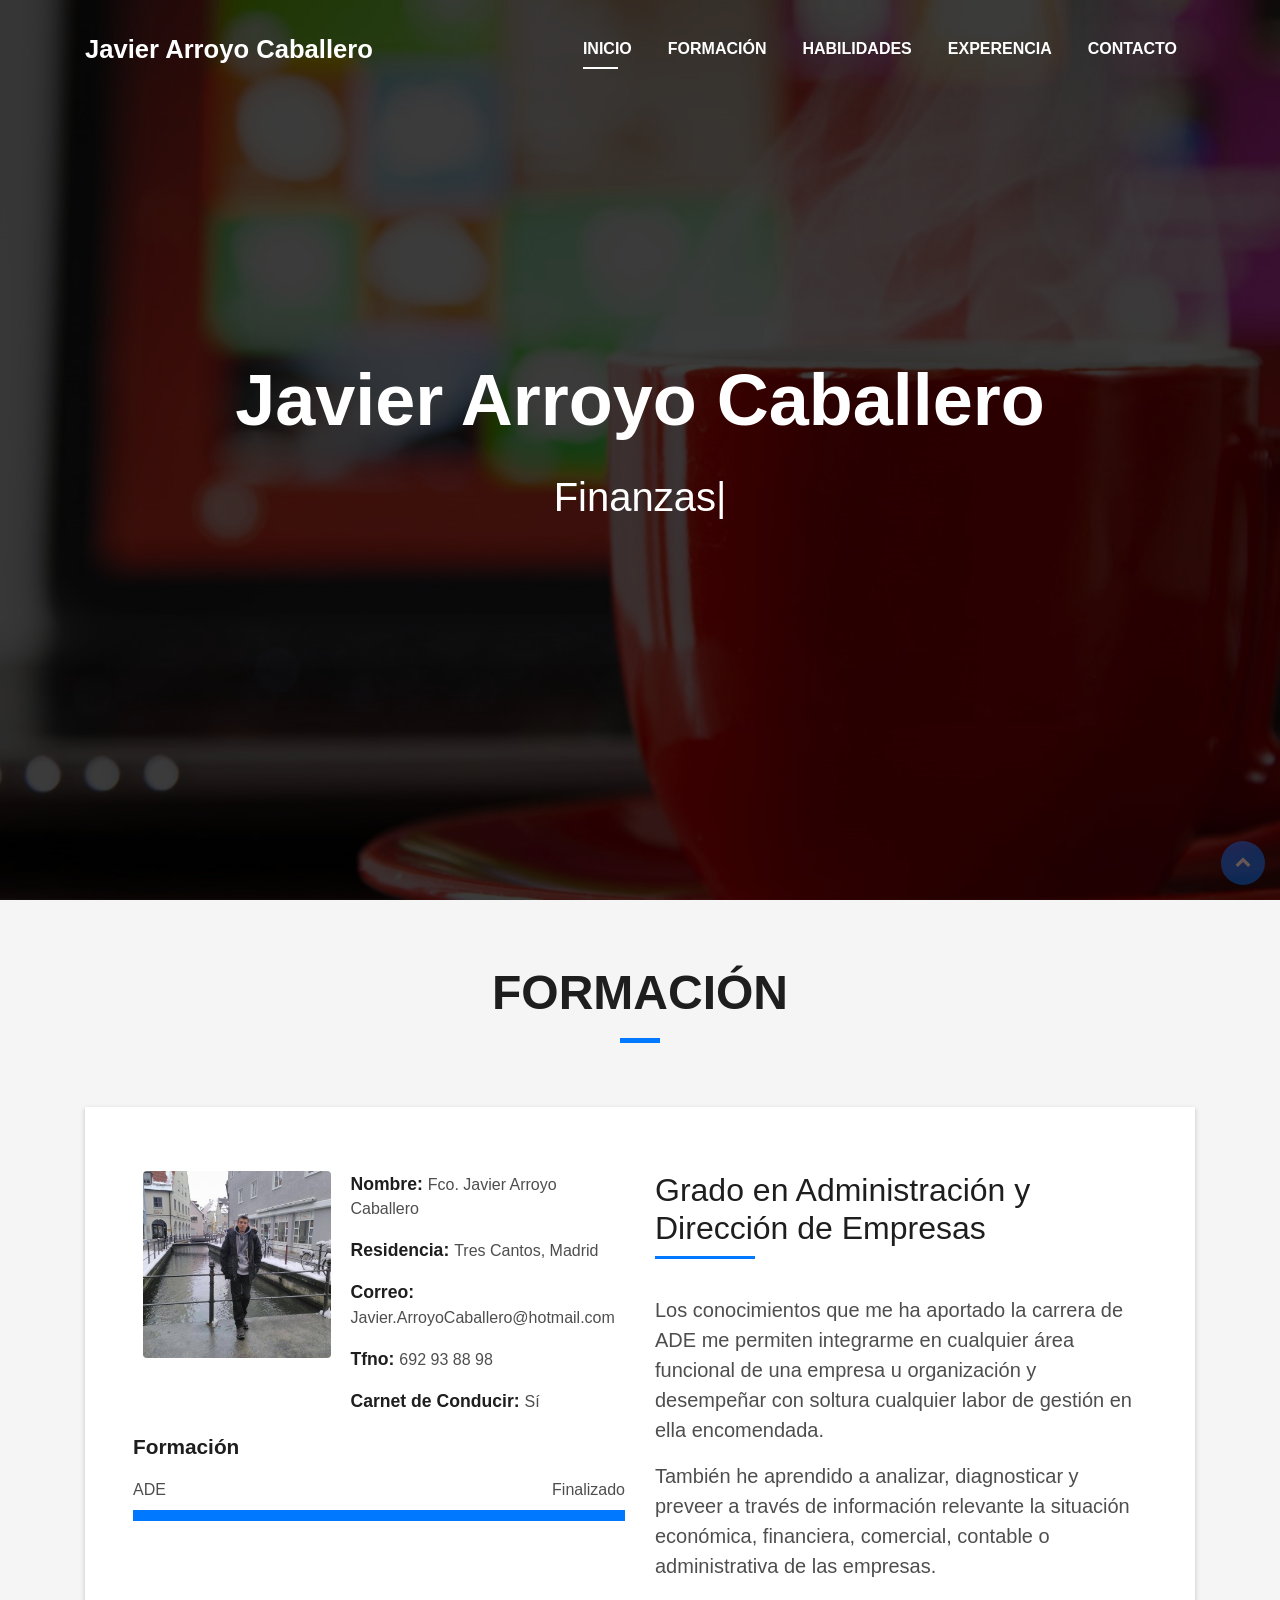
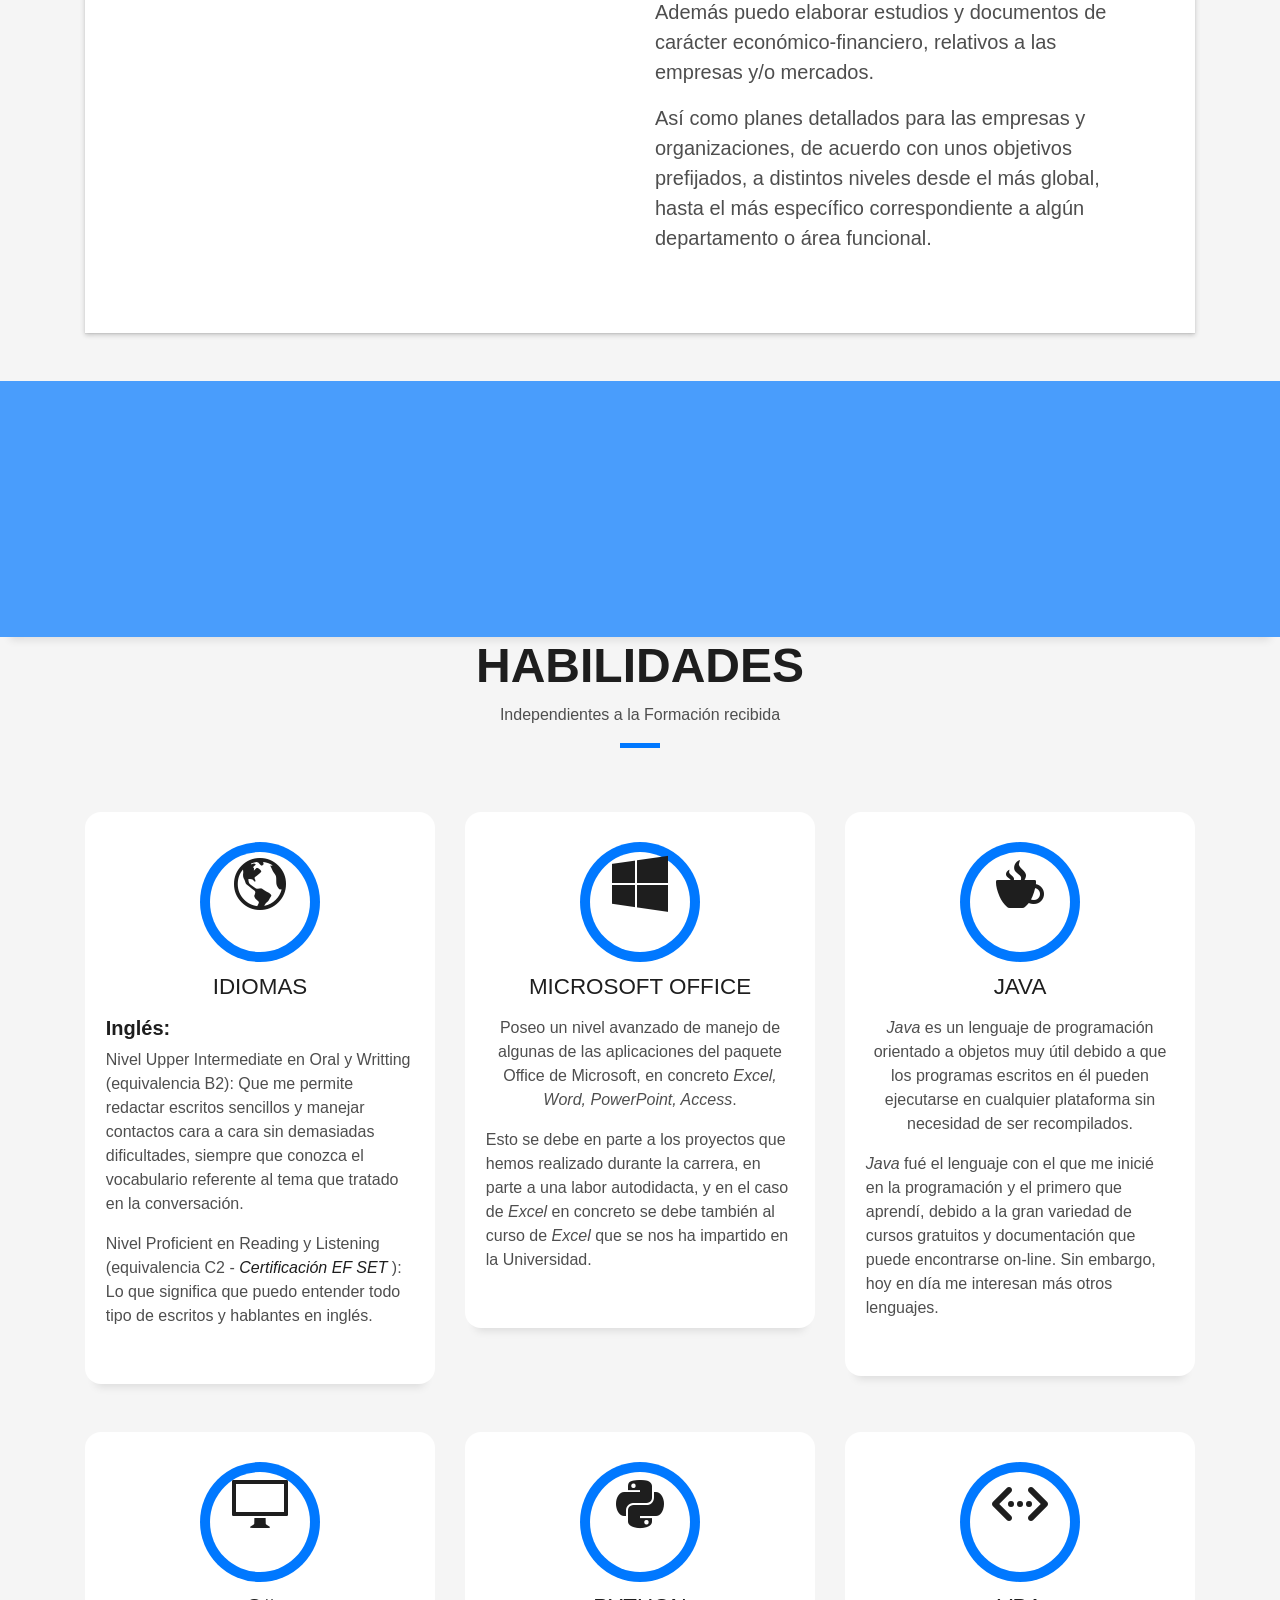
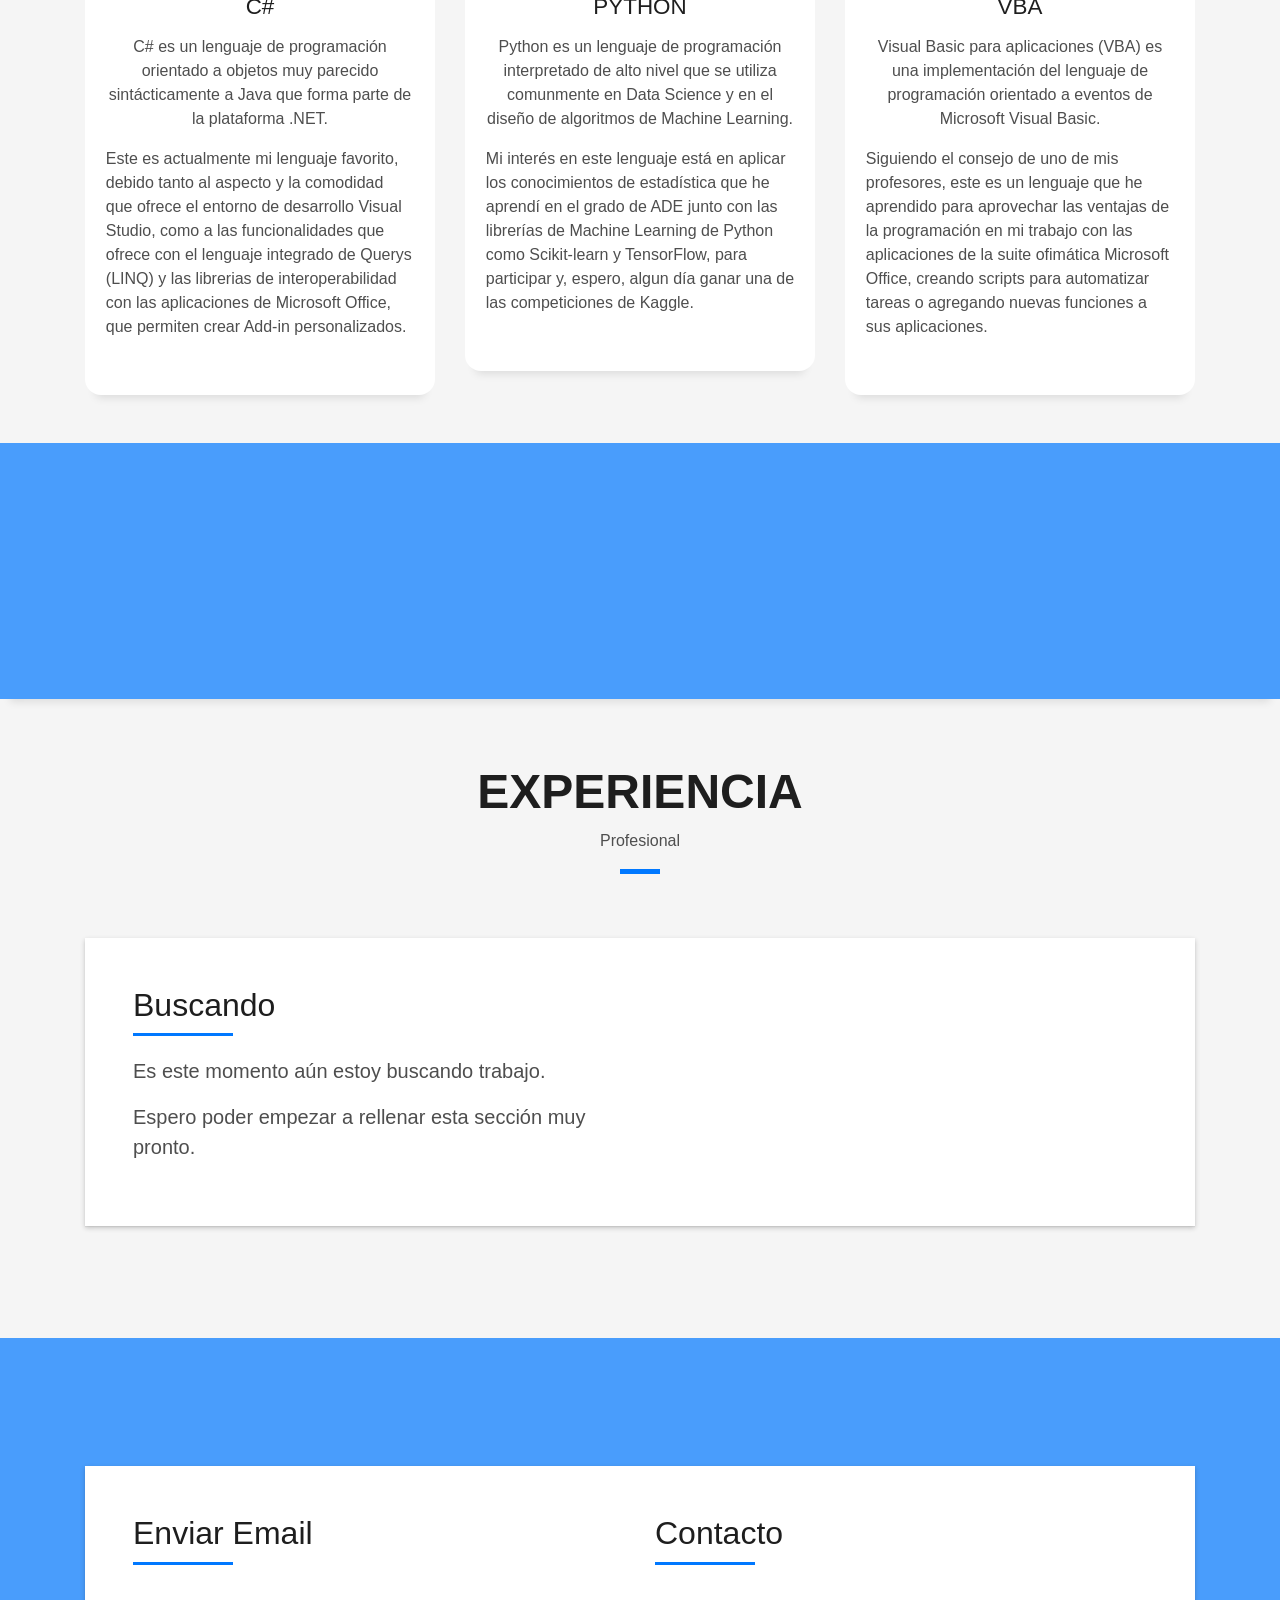
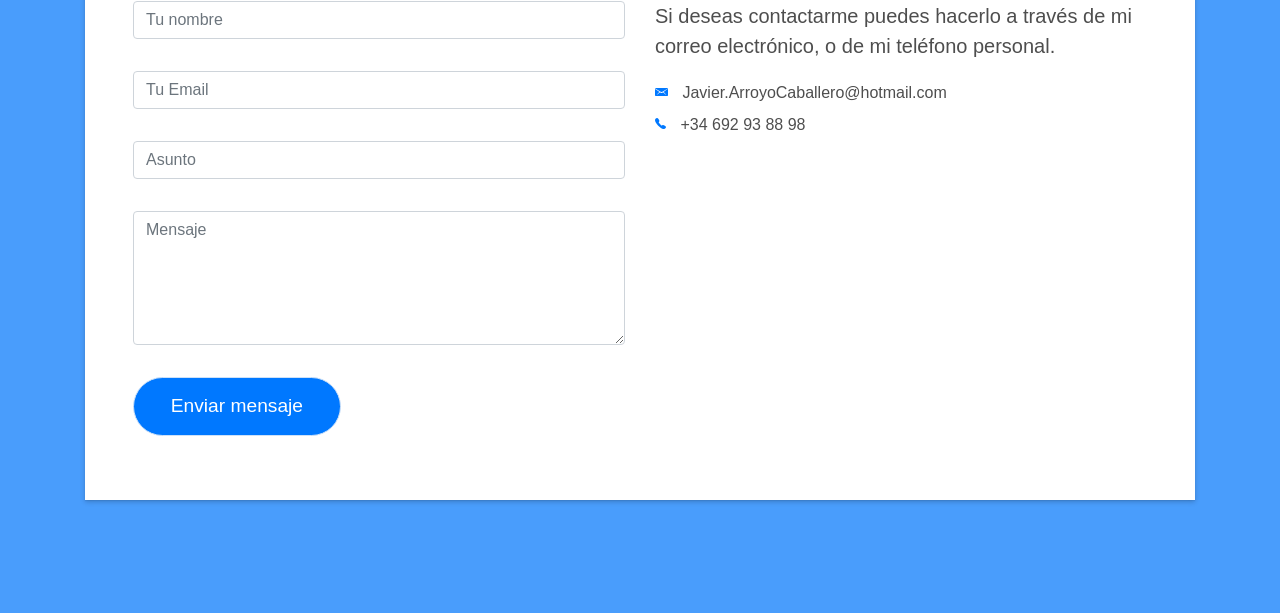
<file: Index.html>
﻿<!DOCTYPE html5>
<html lang="es">
<!--
	Huuuuulaaaaaaaaaaaaa    (づ｡◕‿‿◕｡)づ

    Bienvenido al codigo 
-->
<head>
  <meta charset="utf-8">
  <title>CV - Javier Arroyo Caballero</title>
  <meta content="width=device-width, initial-scale=1.0" name="viewport">
  <meta content="" name="keywords">
  <meta content="" name="description">

  <!-- Favicons -->
  <link href="img/favicon.png" rel="icon">
  <link href="img/apple-touch-icon.png" rel="apple-touch-icon">

  <!-- Bootstrap CSS File -->
  <link href="lib/bootstrap/css/bootstrap.min.css" rel="stylesheet">

  <!-- Libraries CSS Files -->
  <link href="lib/font-awesome/css/font-awesome.min.css" rel="stylesheet">
  <link href="lib/animate/animate.min.css" rel="stylesheet">
  <link href="lib/ionicons/css/ionicons.min.css" rel="stylesheet">
  <link href="lib/owlcarousel/assets/owl.carousel.min.css" rel="stylesheet">
  <link href="lib/lightbox/css/lightbox.min.css" rel="stylesheet">

  <!-- Main Stylesheet File -->
  <link href="css/style.css" rel="stylesheet">
</head>


<body id="page-top">

  <!--/ Nav Star /-->
  <nav class="navbar navbar-b navbar-trans navbar-expand-md fixed-top" id="mainNav">
    <div class="container">
      <a class="navbar-brand js-scroll" href="#page-top">Javier Arroyo Caballero</a>
      <button class="navbar-toggler collapsed" type="button" data-toggle="collapse" data-target="#navbarDefault"
        aria-controls="navbarDefault" aria-expanded="false" aria-label="Toggle navigation">
        <span></span>+        <span></span>
        <span></span>
      </button>
      <div class="navbar-collapse collapse justify-content-end" id="navbarDefault">
        <ul class="navbar-nav">
          <li class="nav-item">
            <a class="nav-link js-scroll active" href="#home">Inicio</a>
          </li>
          <li class="nav-item">
            <a class="nav-link js-scroll" href="#about">Formaci&oacute;n</a>
          </li>
          <li class="nav-item">
            <a class="nav-link js-scroll" href="#Knowledge">Habilidades</a>
          </li>
          <li class="nav-item">
            <a class="nav-link js-scroll" href="#work">Experencia</a>
          </li>
		  <!-- 
          <li class="nav-item">
            <a class="nav-link js-scroll" href="#blog">Blog</a>
          </li> 
		  -->
          <li class="nav-item">
            <a class="nav-link js-scroll" href="#contact">Contacto</a>
          </li>
        </ul>
      </div>
    </div>
  </nav>
  <!--/ Nav End /-->

  <!--/ Intro Skew Star /-->
  <div id="home" class="intro route bg-image" style="background-image: url(img/slide-1.jpg)">
    <div class="overlay-itro"></div>
    <div class="intro-content display-table">
      <div class="table-cell">
        <div class="container">
          <!--<p class="display-6 color-d">Hello, world!</p>-->
          <h1 class="intro-title mb-4">Javier Arroyo Caballero</h1>
          <p class="intro-subtitle"><span class="text-slider-items">Finanzas,Contabilidad,Marketing,Microsoft Office,Java,C#,Python,VBA</span><strong class="text-slider"></strong></p>
          <!-- <p class="pt-3"><a class="btn btn-primary btn js-scroll px-4" href="#about" role="button">Learn More</a></p> -->
        </div>
      </div>
    </div>
  </div>
  <!--/ Intro Skew End /-->

  <section id="about" class="about-mf sect-pt4 route">
    <div class="container">
	  <div class="row">
        <div class="col-sm-12">
          <div class="title-box text-center">
            <h3 class="title-a">
              Formaci&oacute;n
            </h3>
            <p class="subtitle-a">
              
            </p>
            <div class="line-mf"></div>
          </div>
        </div>
      </div>
	  
      <div class="row">
        <div class="col-sm-12">
          <div class="box-shadow-full">
            <div class="row">
              <div class="col-md-6">
			  
                <div class="row">
                  <div class="col-sm-6 col-md-5">
                    <div class="about-img">
                      <img src="img/file_photo.jpeg" class="img-fluid rounded b-shadow-a" alt="">
                    </div>
                  </div>
				  
                  <div class="col-sm-6 col-md-7">
                      
                      <div class="about-info">
                          <p><span class="title-s">Nombre: </span> <span>Fco. Javier Arroyo Caballero</span></p>
                          <p><span class="title-s">Residencia: </span> <span>Tres Cantos, Madrid</span></p>
                          <p><span class="title-s">Correo: </span> <span>Javier.ArroyoCaballero@hotmail.com</span></p>
                          <p><span class="title-s">Tfno: </span> <span>692 93 88 98</span></p>
                          <p><span class="title-s">Carnet de Conducir: </span> <span>S&iacute;</span></p>
                      </div>
                      
                  </div>
                </div>
				
                <div class="skill-mf">
                  <p class="title-s2">Formaci&oacute;n</p>
                  <span>ADE</span> <span class="pull-right">Finalizado</span>
                  <div class="progress">
                    <div class="progress-bar" role="progressbar" style="width: 100%;" aria-valuenow="100" aria-valuemin="0"
                      aria-valuemax="100"></div>
                  </div>
				  <!--
                  <span>CFA</span> <span class="pull-right">1/3 pruebas</span>
                  <div class="progress">
                    <div class="progress-bar" role="progressbar" style="width: 33%" aria-valuenow="1" aria-valuemin="0"
                      aria-valuemax="3"></div>
                  </div>
				  <!--
                  <span>???</span> <span class="pull-right">50%</span>
                  <div class="progress">
                    <div class="progress-bar" role="progressbar" style="width: 50%" aria-valuenow="50" aria-valuemin="0"
                      aria-valuemax="100"></div>
                  </div>
				  
                  <span>???</span> <span class="pull-right">90%</span>
                  <div class="progress">
                    <div class="progress-bar" role="progressbar" style="width: 90%" aria-valuenow="90" aria-valuemin="0"
                      aria-valuemax="100"></div>
                  </div>
				  -->
                </div> 
              </div>
              <div class="col-md-6">
                <div class="about-me pt-4 pt-md-0">
                  <div class="title-box-2">
                    <h5 class="title-left">
                      Grado en Administración y Dirección de Empresas
                    </h5>
                  </div>
				  <p class="lead">
				    Los conocimientos que me ha aportado la carrera de ADE me permiten 
					integrarme en cualquier &aacute;rea funcional de una empresa u organizaci&oacute;n y desempe&ntilde;ar con soltura cualquier 
					labor de gesti&oacute;n en ella encomendada.
				  </p>
				  <p class="lead">
                    Tambi&eacute;n he aprendido a analizar, diagnosticar y preveer a trav&eacute;s de informaci&oacute;n relevante la 
					situaci&oacute;n econ&oacute;mica, financiera, comercial, contable o administrativa de las empresas.
				  </p>
				  <p class="lead">
				    Adem&aacute;s puedo elaborar estudios y documentos de car&aacute;cter econ&oacute;mico-financiero, relativos a las empresas y/o mercados.
				  </p>
				  <p class="lead">
				    As&iacute; como planes detallados para las empresas y organizaciones, de acuerdo con unos objetivos prefijados, 
					a distintos niveles desde el m&aacute;s global, hasta el m&aacute;s espec&iacute;fico correspondiente a alg&uacute;n departamento o &aacute;rea funcional.
				  </p>
                </div>
              </div>
            </div>
          </div>
        </div>
      </div>
    </div>
  </section>

  <div class="section-counter paralax-mf bg-image" style="background-image: url(img/lamps_books_library.jpg)">
    <div class="overlay-mf"></div>
    <div class="container">
      <div class="row">
	
      </div>
    </div>
  </div>
  
  <!--/ Section Knowledges Star /-->
  <section id="Knowledge" class="Knowledges-mf route">
    <div class="container">
      <div class="row">
        <div class="col-sm-12">
          <div class="title-box text-center">
            <h3 class="title-a">
              Habilidades
            </h3>
            <p class="subtitle-a">
              Independientes a la Formaci&oacute;n recibida
            </p>
            <div class="line-mf"></div>
          </div>
        </div>
      </div>
	  
      <div class="row">
	  
        <div class="col-md-4">
          <div class="Knowledge-box">
            <div class="Knowledge-ico">
              <span class="ico-circle"><i class="ion-android-globe"></i></span>
            </div>
            <div class="Knowledge-content">
                <h2 class="s-title">Idiomas</h2>
                <h5><b>Ingl&eacute;s:</b></h5>
                <p>
                    Nivel Upper Intermediate en Oral y Writting (equivalencia B2):
                    Que me permite redactar escritos sencillos y manejar contactos cara a cara sin demasiadas dificultades,
                    siempre que conozca el vocabulario referente al tema que tratado en la conversaci&oacute;n.
                </p>
                <p>
                    Nivel Proficient en Reading y Listening (equivalencia C2 -
                    <a href="https://www.efset.org/cert/jmQV1E">
                        <i>Certificación EF SET</i>
                    </a>
                    ): Lo que significa que puedo entender todo tipo de escritos y hablantes en ingl&eacute;s.
                </p>
            </div>
          </div>
        </div>
		
        <div class="col-md-4">
          <div class="Knowledge-box">
            <div class="Knowledge-ico">
              <span class="ico-circle"><i class="ion-social-windows"></i></span>
            </div>
            <div class="Knowledge-content">
                <h2 class="s-title">Microsoft Office</h2>
                <p class="s-description text-center">
                    Poseo un nivel avanzado de manejo de algunas de las aplicaciones del paquete Office de Microsoft, en concreto
                    <i>Excel, Word, PowerPoint, Access</i>.
                </p>
                <p>
                    Esto se debe en parte a los proyectos que hemos realizado durante la carrera,
                    en parte a una labor autodidacta, y en el caso de <i>Excel</i> en concreto se debe tambi&eacute;n
                    al curso de <i>Excel</i> que se nos ha impartido en la Universidad.
                </p>
            </div>
          </div>
        </div>
        <div class="col-md-4">
          <div class="Knowledge-box">
            <div class="Knowledge-ico">
              <span class="ico-circle"><i class="ion-coffee"></i></span>
            </div>
            <div class="Knowledge-content">
              <h2 class="s-title">Java</h2>
              <p class="s-description text-center">
                  <i>Java</i> es un lenguaje de programaci&oacute;n orientado a objetos muy &uacute;til debido a que los programas escritos en &eacute;l pueden ejecutarse
                  en cualquier plataforma sin necesidad de ser recompilados. 
              </p>
              <p>
                  <i>Java</i> fu&eacute; el lenguaje con el que me inici&eacute; en la programaci&oacute;n y el primero que aprend&iacute;,
                  debido a la gran variedad de cursos gratuitos y documentaci&oacute;n que puede encontrarse on-line. Sin embargo, hoy en d&iacute;a
                  me interesan m&aacute;s otros lenguajes.
              </p>
            </div>
          </div>
        </div>
        <div class="col-md-4">
          <div class="Knowledge-box">
            <div class="Knowledge-ico">
              <span class="ico-circle"><i class="ion-monitor"></i></span>
            </div>
            <div class="Knowledge-content">
              <h2 class="s-title">C#</h2>
              <p class="s-description text-center">
                  C# es un lenguaje de programaci&oacute;n orientado a objetos muy parecido sint&aacute;cticamente a Java que forma parte de la
                  plataforma .NET.
              </p>
              <p>
                  Este es actualmente mi lenguaje favorito, debido tanto al aspecto y la comodidad que ofrece el entorno de desarrollo Visual Studio, como a las
                  funcionalidades que ofrece con el lenguaje integrado de Querys (LINQ) y las librerias de interoperabilidad
                  con las aplicaciones de Microsoft Office, que permiten crear Add-in personalizados.
              </p>         
            </div>
          </div>
        </div>
        <div class="col-md-4">
          <div class="Knowledge-box">
            <div class="Knowledge-ico">
              <span class="ico-circle"><i class="ion-social-python"></i></span>
            </div>
            <div class="Knowledge-content">
              <h2 class="s-title">Python</h2>
              <p class="s-description text-center">
                  Python es un lenguaje de programaci&oacute;n interpretado de alto nivel que
                  se utiliza comunmente en Data Science y en el dise&ntilde;o de algoritmos de Machine Learning.
              </p>
              <p>
                  Mi inter&eacute;s en este lenguaje est&aacute; en aplicar los conocimientos de estad&iacute;stica que he aprend&iacute;
                  en el grado de ADE junto con las librer&iacute;as de Machine Learning de Python como Scikit-learn y TensorFlow, para participar
                  y, espero, algun d&iacute;a ganar una de las competiciones de Kaggle. 
              </p>
            </div>
          </div>
        </div>
        <div class="col-md-4">
          <div class="Knowledge-box">
            <div class="Knowledge-ico">
              <span class="ico-circle"><i class="ion-code-working"></i></span>
            </div>
            <div class="Knowledge-content">
                <h2 class="s-title">VBA</h2>
                <p class="s-description text-center">
                    Visual Basic para aplicaciones (VBA) es una implementaci&oacute;n del lenguaje de programaci&oacute;n orientado a eventos de Microsoft Visual Basic.
                </p>
                <p>
                    Siguiendo el consejo de uno de mis profesores, este es un lenguaje que he aprendido para
                    aprovechar las ventajas de la programación en mi
                    trabajo con las aplicaciones de la suite ofim&aacute;tica Microsoft Office, creando scripts
                    para automatizar tareas o agregando nuevas funciones a sus aplicaciones.
                </p>
                <!--
                <p class="s-description text-center">

                </p>
                -->
            </div>
          </div>
        </div>
      </div>
    </div>
  </section>
  <!--/ Section Knowledges End /-->
  
  
  <div class="section-counter paralax-mf bg-image" style="background-image: url(img/counters-bg.jpg)">
    <div class="overlay-mf"></div>
    <div class="container">
      <div class="row">
	
      </div>
    </div>
  </div>
  
  
  <!--/ Section Experiencia Star /-->
  <section id="work" class="portfolio-mf sect-pt4 route">
    <div class="container">
      <div class="row">
        <div class="col-sm-12">
          <div class="title-box text-center">
            <h3 class="title-a">
              Experiencia
            </h3>
            <p class="subtitle-a">
              Profesional
            </p>
            <div class="line-mf"></div>
          </div>
        </div>
      </div>
	  
	  <div class="row">
        <div class="col-sm-12">
          <div class="box-shadow-full">
            <div class="row">
              <div class="col-md-6">
                <div class="about-me pt-4 pt-md-0">
                  <div class="title-box-3">
                    <h5 class="title-left">
                      Buscando
                    </h5>
                  </div>
				  <h5 >
                      
                  </h5>
                  <p class="lead">
                      Es este momento a&uacute;n estoy buscando trabajo.
                  </p>
                  <p class="lead">
                      Espero poder empezar a rellenar esta secci&oacute;n muy pronto.
                  </p>
                  <p class="lead">
                     
                  </p>
                </div>
              </div>
            </div>
          </div>
        </div>
      </div>
    </div>
  </section>
  <!--/ Section Portfolio End /-->

  
  

  <!--/ Section Contact-Footer Star /-->
  <section class="paralax-mf footer-paralax bg-image sect-mt4 route" style="background-image: url(img/overlay-bg.jpg)">
    <div class="overlay-mf"></div>
    <div class="container">
      <div class="row">
        <div class="col-sm-12">
          <div class="contact-mf">
            <div id="contact" class="box-shadow-full">
              <div class="row">
                <div class="col-md-6">
                  <div class="title-box-2">
                    <h5 class="title-left">
                      Enviar Email
                    </h5>
                  </div>
                  <div>
                      <form action="" method="post" role="form" class="contactForm">
                      <div id="sendmessage">Tu mensaje ha sido enviado. &iexcl;Gracias!</div>
                      <div id="errormessage">Lo siento. No se ha podido enviar el mensaje</div>
                      <div class="row">
                        <div class="col-md-12 mb-3">
                          <div class="form-group">
                            <input type="text" name="name" class="form-control" id="name" placeholder="Tu nombre" data-rule="minlen:4" data-msg="Por favor, introduce al menos 4 caracteres en Tu nombre" />
                            <div class="validation"></div>
                          </div>
                        </div>
                        <div class="col-md-12 mb-3">
                          <div class="form-group">
                            <input type="email" class="form-control" name="email" id="email" placeholder="Tu Email" data-rule="email" data-msg="Por favor, introduce un email valido" />
                            <div class="validation"></div>
                          </div>
                        </div>
                        <div class="col-md-12 mb-3">
                            <div class="form-group">
                              <input type="text" class="form-control" name="subject" id="subject" placeholder="Asunto" data-rule="minlen:4" data-msg="Por favor, escribe al menos 8 caracteres en Asunto" />
                              <div class="validation"></div>
                            </div>
                        </div>
                        <div class="col-md-12 mb-3">
                          <div class="form-group">
                            <textarea class="form-control" name="message" rows="5" data-rule="required" data-msg="Por favor, escribe tu mensaje" placeholder="Mensaje"></textarea>
                            <div class="validation"></div>
                          </div>
                        </div>
                        <div class="col-md-12">
                          <button type="submit" class="button button-a button-big button-rouded">Enviar mensaje</button>
                        </div>
                      </div>
                    </form>
                  </div>
                </div>
                <div class="col-md-6">
                  <div class="title-box-2 pt-4 pt-md-0">
                    <h5 class="title-left">
                      Contacto
                    </h5>
                  </div>
                  <div class="more-info">
                    <p class="lead">
                      Si deseas contactarme puedes hacerlo a trav&eacute;s de mi correo electr&oacute;nico, o de mi tel&eacute;fono personal.
					  
                    </p>
                    <ul class="list-ico">
                      <li><span class="ion-email"></span> Javier.ArroyoCaballero@hotmail.com</li>
                      <li><span class="ion-ios-telephone"></span> +34 692 93 88 98</li>
					  <!--
                      <li><span class="ion-ios-location"></span> TRES CANTOS, MADRID</li>
					  -->
                    </ul>
                  </div>
				  <!--
                  <div class="socials">
                    <ul>
                      <li><a href=""><span class="ico-circle"><i class="ion-social-facebook"></i></span></a></li>
                      <li><a href=""><span class="ico-circle"><i class="ion-social-instagram"></i></span></a></li>
                      <li><a href=""><span class="ico-circle"><i class="ion-social-twitter"></i></span></a></li>
                      <li><a href=""><span class="ico-circle"><i class="ion-social-pinterest"></i></span></a></li>
                    </ul>
                  </div>
				  -->
                </div>
              </div>
            </div>
          </div>
        </div>
      </div>
    </div>
    <footer>
      <div class="container">
        <div class="row">
          <div class="col-sm-12">
            <div class="copyright-box">
              
            </div>
          </div>
        </div>
      </div>
    </footer>
  </section>
  <!--/ Section Contact-footer End /-->

  <a href="#" class="back-to-top"><i class="fa fa-chevron-up"></i></a>
  <div id="preloader"></div>

  <!-- JavaScript Libraries -->
  <script src="lib/jquery/jquery.min.js"></script>
  <script src="lib/jquery/jquery-migrate.min.js"></script>
  <script src="lib/popper/popper.min.js"></script>
  <script src="lib/bootstrap/js/bootstrap.min.js"></script>
  <script src="lib/easing/easing.min.js"></script>
  <script src="lib/counterup/jquery.waypoints.min.js"></script>
  <script src="lib/counterup/jquery.counterup.js"></script>
  <script src="lib/owlcarousel/owl.carousel.min.js"></script>
  <script src="lib/lightbox/js/lightbox.min.js"></script>
  <script src="lib/typed/typed.min.js"></script>
  <!-- Contact Form JavaScript File -->
  <script src="contactform/contactform.js"></script>

  <!-- Template Main Javascript File -->
  <script src="js/main.js"></script>

</body>
</html>
</file>
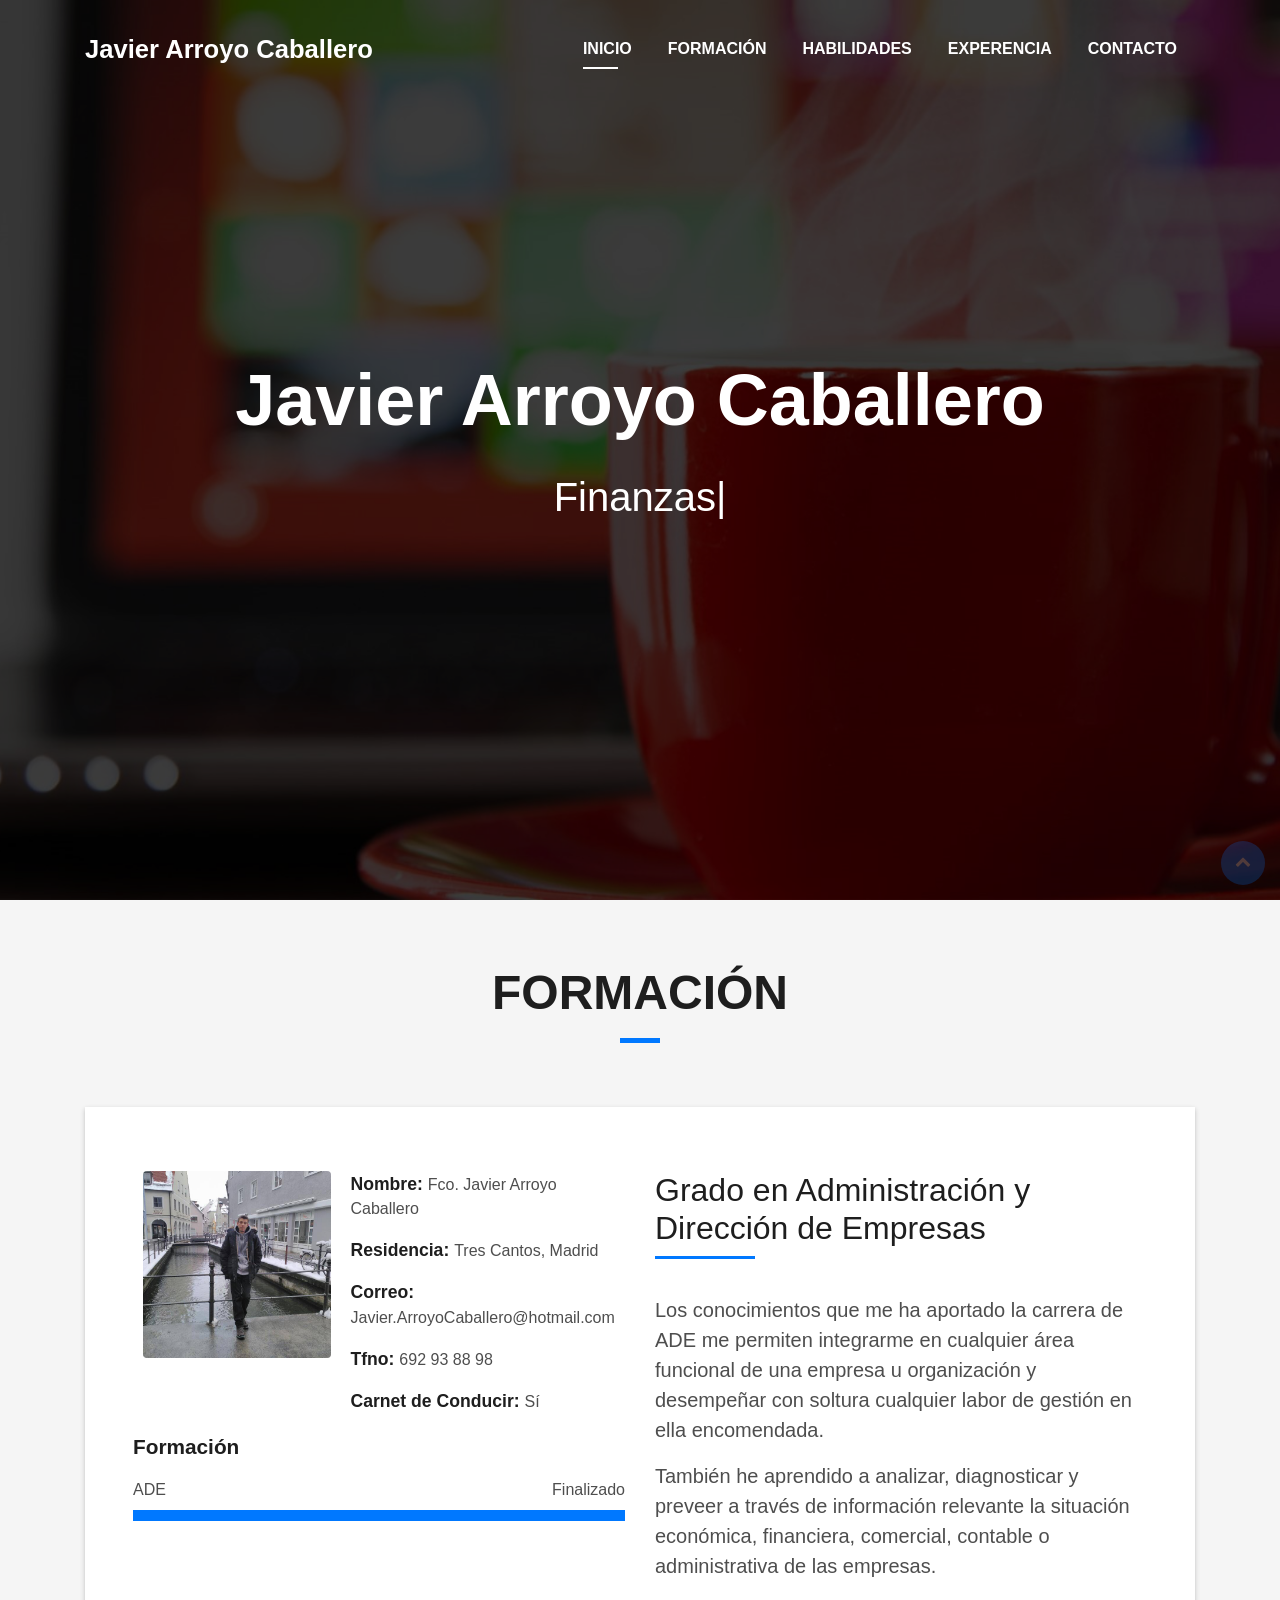
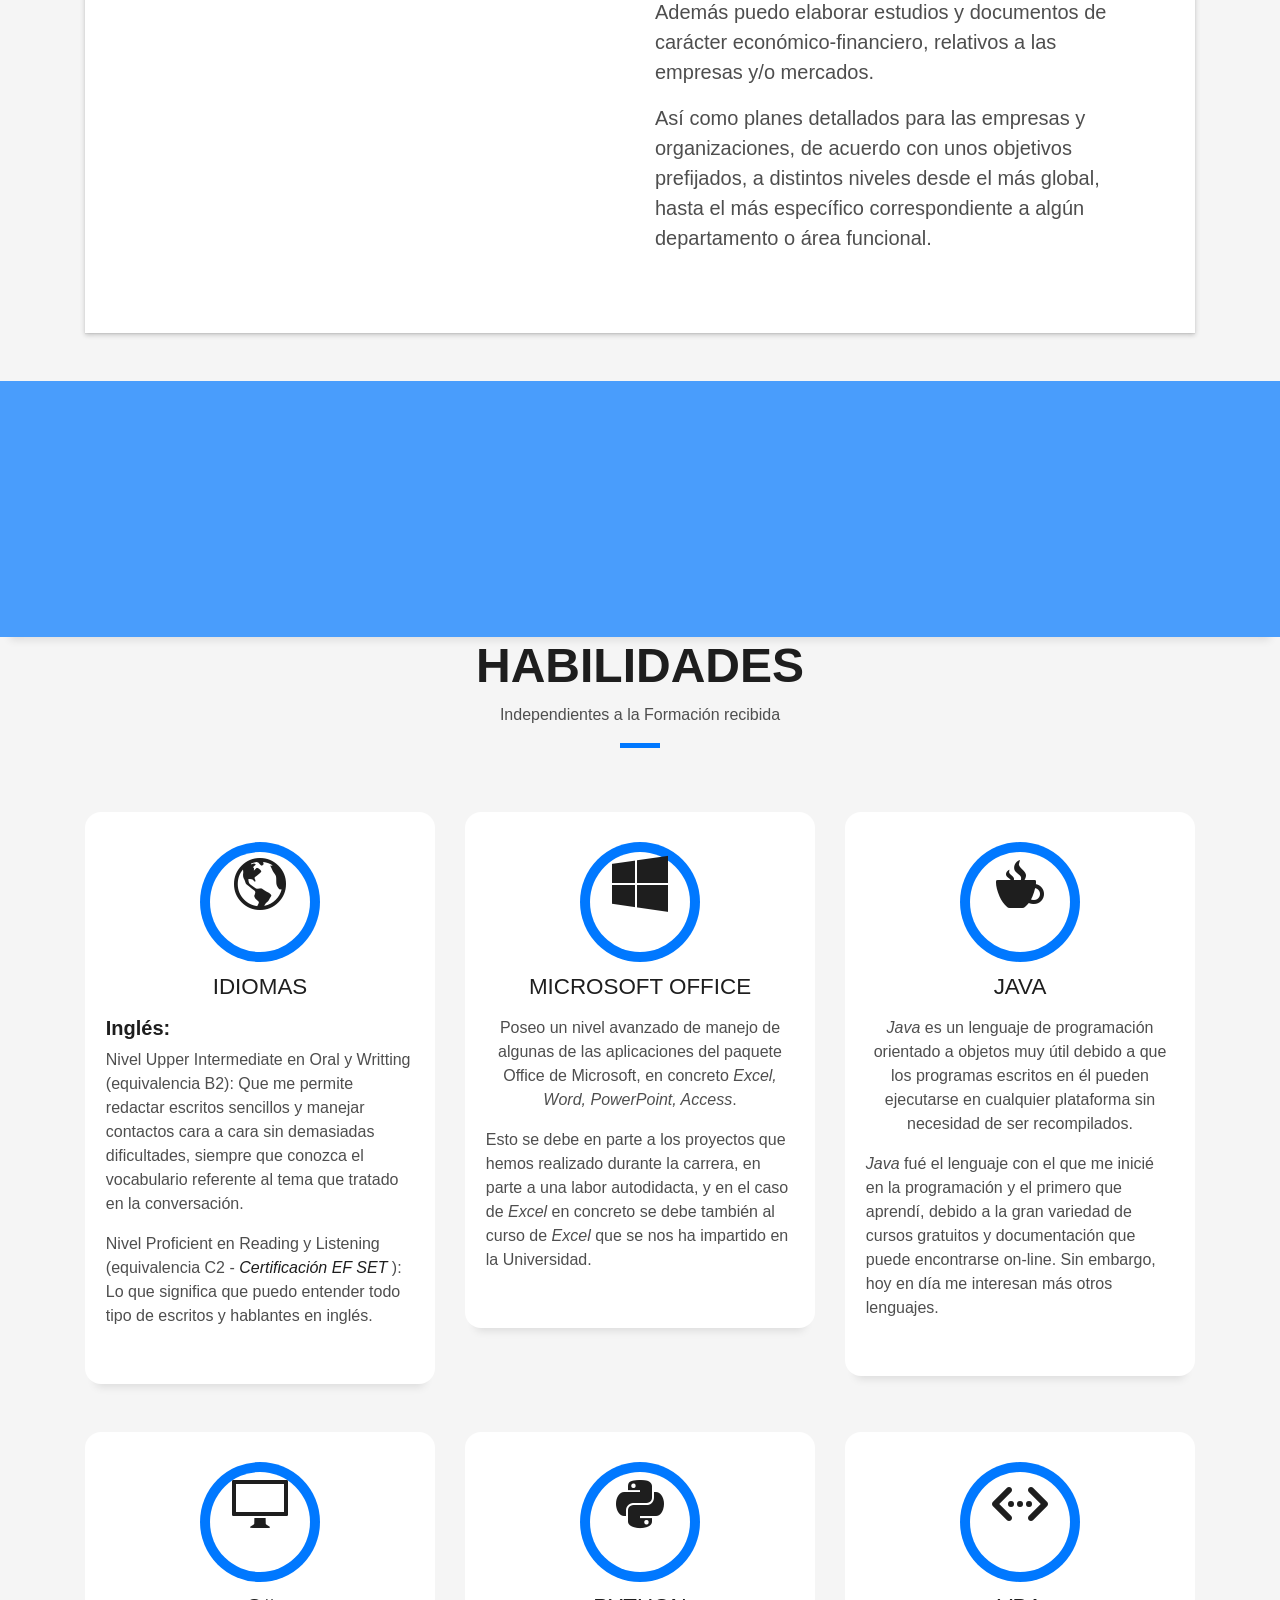
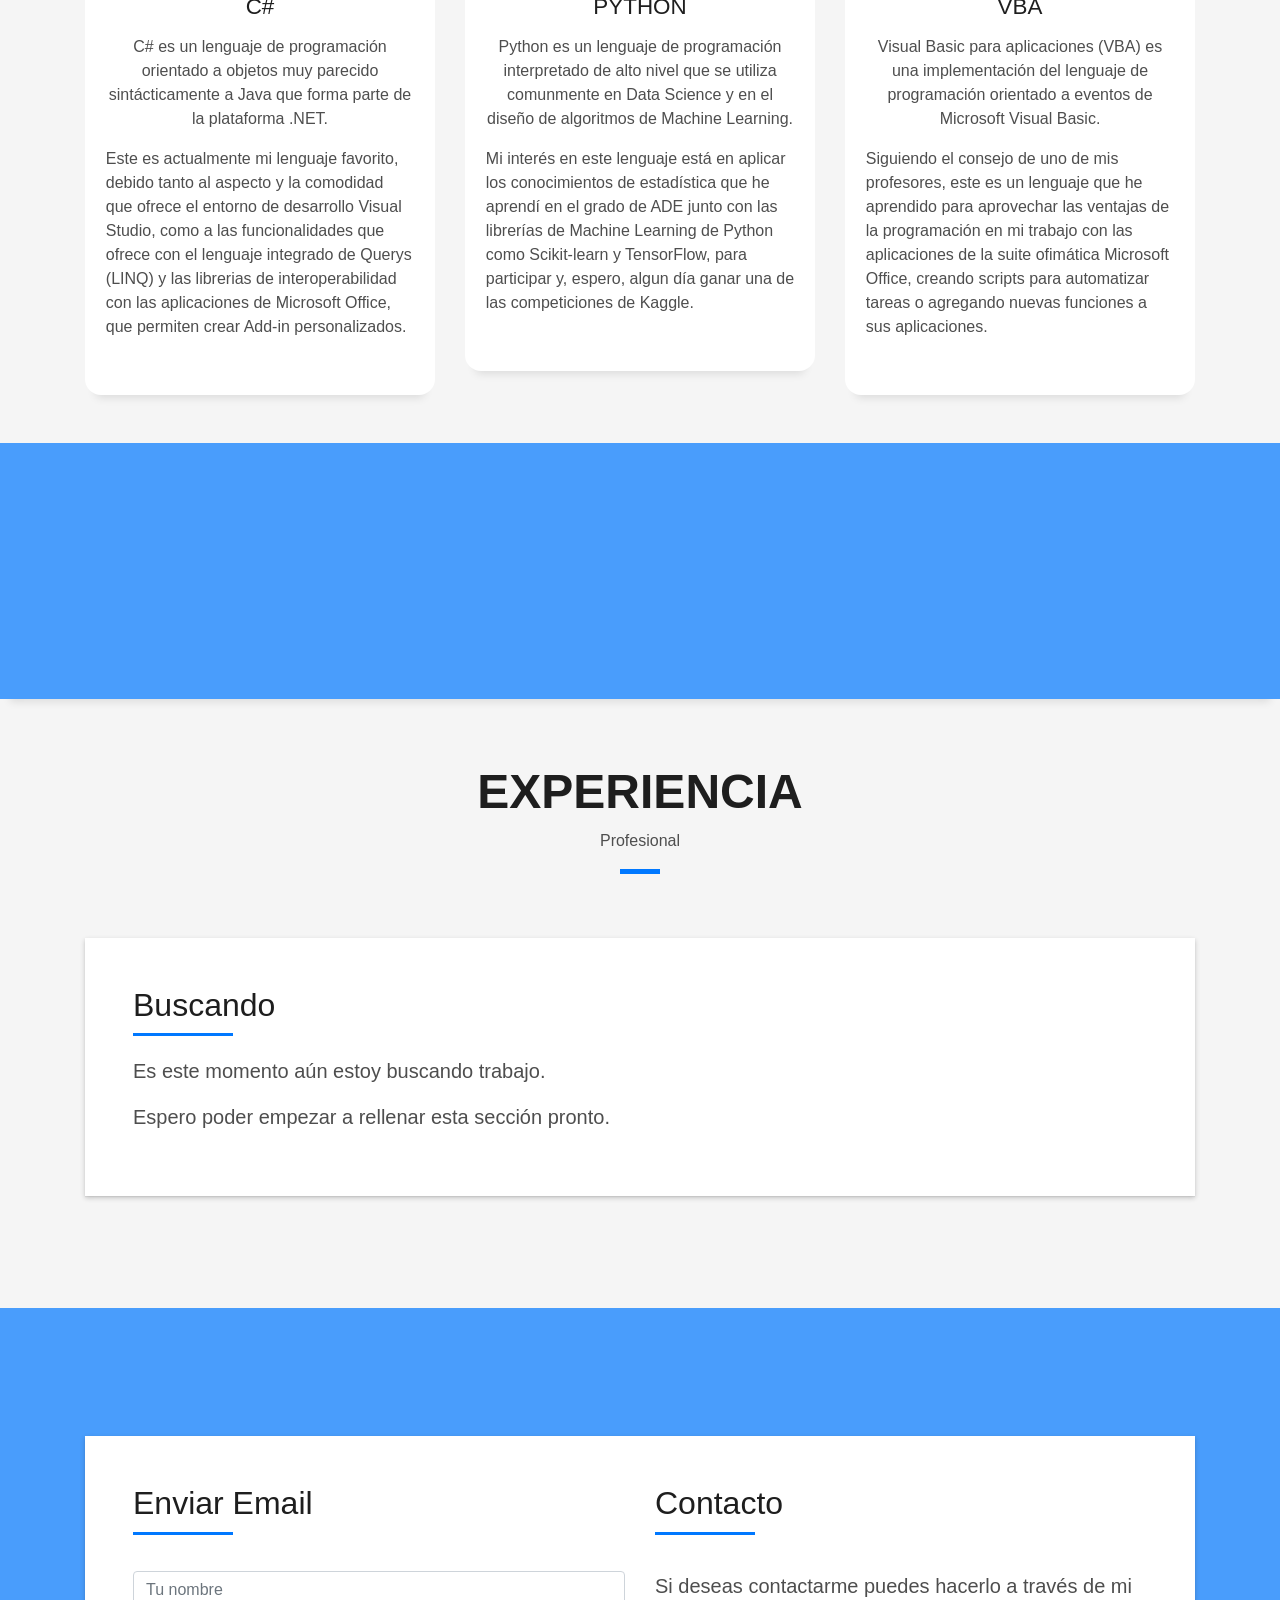
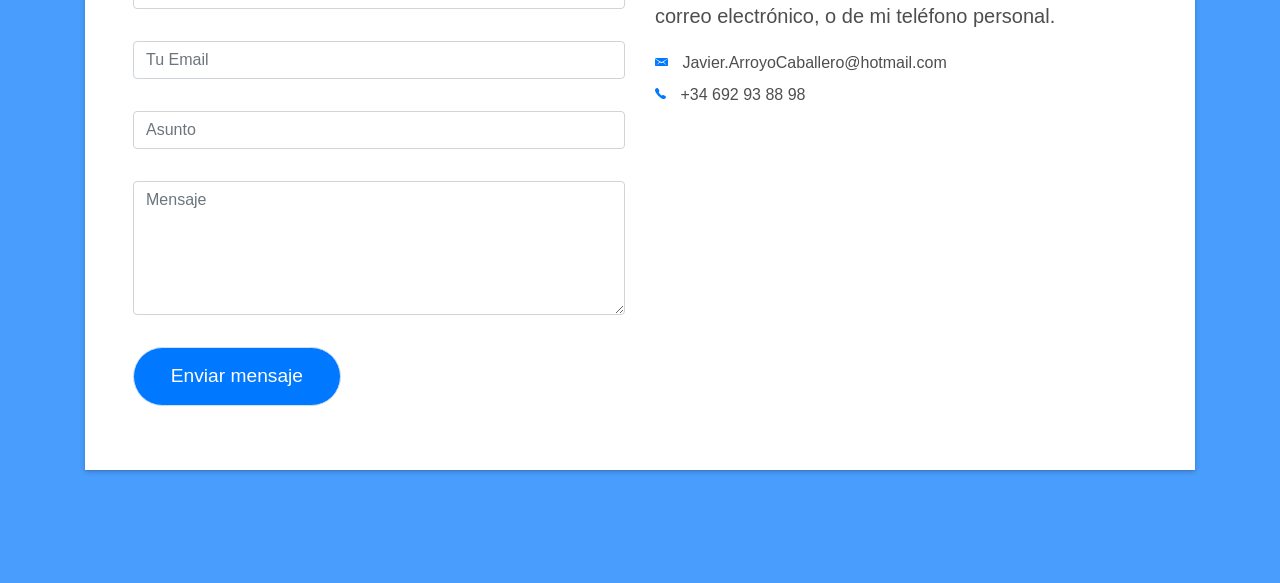
<file: index.html>
<!DOCTYPE html5>
<html lang="es">
<!--
	Huuuuulaaaaaaaaaaaaa    (づ｡◕‿‿◕｡)づ

        Bienvenido al codigo 
-->
<head>
  <meta charset="utf-8">
  <title>CV - Javier Arroyo Caballero</title>
  <meta content="width=device-width, initial-scale=1.0" name="viewport">
  <meta content="" name="keywords">
  <meta content="" name="description">

  <!-- Favicons -->
  <link href="img/favicon.png" rel="icon">
  <link href="img/apple-touch-icon.png" rel="apple-touch-icon">

  <!-- Bootstrap CSS File -->
  <link href="lib/bootstrap/css/bootstrap.min.css" rel="stylesheet">

  <!-- Libraries CSS Files -->
  <link href="lib/font-awesome/css/font-awesome.min.css" rel="stylesheet">
  <link href="lib/animate/animate.min.css" rel="stylesheet">
  <link href="lib/ionicons/css/ionicons.min.css" rel="stylesheet">
  <link href="lib/owlcarousel/assets/owl.carousel.min.css" rel="stylesheet">
  <link href="lib/lightbox/css/lightbox.min.css" rel="stylesheet">

  <!-- Main Stylesheet File -->
  <link href="css/style.css" rel="stylesheet">
</head>


<body id="page-top">

  <!--/ Nav Star /-->
  <nav class="navbar navbar-b navbar-trans navbar-expand-md fixed-top" id="mainNav">
    <div class="container">
      <a class="navbar-brand js-scroll" href="#page-top">Javier Arroyo Caballero</a>
      <button class="navbar-toggler collapsed" type="button" data-toggle="collapse" data-target="#navbarDefault"
        aria-controls="navbarDefault" aria-expanded="false" aria-label="Toggle navigation">
        <span></span>+        <span></span>
        <span></span>
      </button>
      <div class="navbar-collapse collapse justify-content-end" id="navbarDefault">
        <ul class="navbar-nav">
          <li class="nav-item">
            <a class="nav-link js-scroll active" href="#home">Inicio</a>
          </li>
          <li class="nav-item">
            <a class="nav-link js-scroll" href="#about">Formaci&oacute;n</a>
          </li>
          <li class="nav-item">
            <a class="nav-link js-scroll" href="#Knowledge">Habilidades</a>
          </li>
          <li class="nav-item">
            <a class="nav-link js-scroll" href="#work">Experencia</a>
          </li>
		  <!-- 
          <li class="nav-item">
            <a class="nav-link js-scroll" href="#blog">Blog</a>
          </li> 
		  -->
          <li class="nav-item">
            <a class="nav-link js-scroll" href="#contact">Contacto</a>
          </li>
        </ul>
      </div>
    </div>
  </nav>
  <!--/ Nav End /-->

  <!--/ Intro Skew Star /-->
  <div id="home" class="intro route bg-image" style="background-image: url(img/slide-1.jpg)">
    <div class="overlay-itro"></div>
    <div class="intro-content display-table">
      <div class="table-cell">
        <div class="container">
          <!--<p class="display-6 color-d">Hello, world!</p>-->
          <h1 class="intro-title mb-4">Javier Arroyo Caballero</h1>
          <p class="intro-subtitle"><span class="text-slider-items">Finanzas,Contabilidad,Marketing,Microsoft Office,Java,C#,Python,VBA</span><strong class="text-slider"></strong></p>
          <!-- <p class="pt-3"><a class="btn btn-primary btn js-scroll px-4" href="#about" role="button">Learn More</a></p> -->
        </div>
      </div>
    </div>
  </div>
  <!--/ Intro Skew End /-->

  <section id="about" class="about-mf sect-pt4 route">
    <div class="container">
	  <div class="row">
        <div class="col-sm-12">
          <div class="title-box text-center">
            <h3 class="title-a">
              Formaci&oacute;n
            </h3>
            <p class="subtitle-a">
              
            </p>
            <div class="line-mf"></div>
          </div>
        </div>
      </div>
	  
      <div class="row">
        <div class="col-sm-12">
          <div class="box-shadow-full">
            <div class="row">
              <div class="col-md-6">
			  
                <div class="row">
                  <div class="col-sm-6 col-md-5">
                    <div class="about-img">
                      <img src="img/file_photo.jpeg" class="img-fluid rounded b-shadow-a" alt="">
                    </div>
                  </div>
				  
                  <div class="col-sm-6 col-md-7">
                      
                      <div class="about-info">
                          <p><span class="title-s">Nombre: </span> <span>Fco. Javier Arroyo Caballero</span></p>
                          <p><span class="title-s">Residencia: </span> <span>Tres Cantos, Madrid</span></p>
                          <p><span class="title-s">Correo: </span> <span>Javier.ArroyoCaballero@hotmail.com</span></p>
                          <p><span class="title-s">Tfno: </span> <span>692 93 88 98</span></p>
                          <p><span class="title-s">Carnet de Conducir: </span> <span>S&iacute;</span></p>
                      </div>
                      
                  </div>
                </div>
				
                <div class="skill-mf">
                  <p class="title-s2">Formaci&oacute;n</p>
                  <span>ADE</span> <span class="pull-right">Finalizado</span>
                  <div class="progress">
                    <div class="progress-bar" role="progressbar" style="width: 100%;" aria-valuenow="100" aria-valuemin="0"
                      aria-valuemax="100"></div>
                  </div>
				  <!--
                  <span>CFA</span> <span class="pull-right">1/3 pruebas</span>
                  <div class="progress">
                    <div class="progress-bar" role="progressbar" style="width: 33%" aria-valuenow="1" aria-valuemin="0"
                      aria-valuemax="3"></div>
                  </div>
				  <!--
                  <span>???</span> <span class="pull-right">50%</span>
                  <div class="progress">
                    <div class="progress-bar" role="progressbar" style="width: 50%" aria-valuenow="50" aria-valuemin="0"
                      aria-valuemax="100"></div>
                  </div>
				  
                  <span>???</span> <span class="pull-right">90%</span>
                  <div class="progress">
                    <div class="progress-bar" role="progressbar" style="width: 90%" aria-valuenow="90" aria-valuemin="0"
                      aria-valuemax="100"></div>
                  </div>
				  -->
                </div> 
              </div>
              <div class="col-md-6">
                <div class="about-me pt-4 pt-md-0">
                  <div class="title-box-2">
                    <h5 class="title-left">
                      Grado en Administración y Dirección de Empresas
                    </h5>
                  </div>
				  <p class="lead">
				    Los conocimientos que me ha aportado la carrera de ADE me permiten 
					integrarme en cualquier &aacute;rea funcional de una empresa u organizaci&oacute;n y desempe&ntilde;ar con soltura cualquier 
					labor de gesti&oacute;n en ella encomendada.
				  </p>
				  <p class="lead">
                                        Tambi&eacute;n he aprendido a analizar, diagnosticar y preveer a trav&eacute;s de informaci&oacute;n relevante la 
					situaci&oacute;n econ&oacute;mica, financiera, comercial, contable o administrativa de las empresas.
				  </p>
				  <p class="lead">
				        Adem&aacute;s puedo elaborar estudios y documentos de car&aacute;cter econ&oacute;mico-financiero, relativos a las empresas y/o mercados.
				  </p>
				  <p class="lead">
				        As&iacute; como planes detallados para las empresas y organizaciones, de acuerdo con unos objetivos prefijados, 
					a distintos niveles desde el m&aacute;s global, hasta el m&aacute;s espec&iacute;fico correspondiente a alg&uacute;n departamento o &aacute;rea funcional.
				  </p>
                </div>
              </div>
            </div>
          </div>
        </div>
      </div>
    </div>
  </section>

  <div class="section-counter paralax-mf bg-image" style="background-image: url(img/lamps_books_library.jpg)">
    <div class="overlay-mf"></div>
    <div class="container">
      <div class="row">
	
      </div>
    </div>
  </div>
  
  <!--/ Section Knowledges Star /-->
  <section id="Knowledge" class="Knowledges-mf route">
    <div class="container">
      <div class="row">
        <div class="col-sm-12">
          <div class="title-box text-center">
            <h3 class="title-a">
              Habilidades
            </h3>
            <p class="subtitle-a">
              Independientes a la Formaci&oacute;n recibida
            </p>
            <div class="line-mf"></div>
          </div>
        </div>
      </div>
	  
      <div class="row">
	  
        <div class="col-md-4">
          <div class="Knowledge-box">
            <div class="Knowledge-ico">
              <span class="ico-circle"><i class="ion-android-globe"></i></span>
            </div>
            <div class="Knowledge-content">
                <h2 class="s-title">Idiomas</h2>
                <h5><b>Ingl&eacute;s:</b></h5>
                <p>
                    Nivel Upper Intermediate en Oral y Writting (equivalencia B2):
                    Que me permite redactar escritos sencillos y manejar contactos cara a cara sin demasiadas dificultades,
                    siempre que conozca el vocabulario referente al tema que tratado en la conversaci&oacute;n.
                </p>
                <p>
                    Nivel Proficient en Reading y Listening (equivalencia C2 -
                    <a href="https://www.efset.org/cert/jmQV1E">
                        <i>Certificación EF SET</i>
                    </a>
                    ): Lo que significa que puedo entender todo tipo de escritos y hablantes en ingl&eacute;s.
                </p>
            </div>
          </div>
        </div>
		
        <div class="col-md-4">
          <div class="Knowledge-box">
            <div class="Knowledge-ico">
              <span class="ico-circle"><i class="ion-social-windows"></i></span>
            </div>
            <div class="Knowledge-content">
                <h2 class="s-title">Microsoft Office</h2>
                <p class="s-description text-center">
                    Poseo un nivel avanzado de manejo de algunas de las aplicaciones del paquete Office de Microsoft, en concreto
                    <i>Excel, Word, PowerPoint, Access</i>.
                </p>
                <p>
                    Esto se debe en parte a los proyectos que hemos realizado durante la carrera,
                    en parte a una labor autodidacta, y en el caso de <i>Excel</i> en concreto se debe tambi&eacute;n
                    al curso de <i>Excel</i> que se nos ha impartido en la Universidad.
                </p>
            </div>
          </div>
        </div>
        <div class="col-md-4">
          <div class="Knowledge-box">
            <div class="Knowledge-ico">
              <span class="ico-circle"><i class="ion-coffee"></i></span>
            </div>
            <div class="Knowledge-content">
              <h2 class="s-title">Java</h2>
              <p class="s-description text-center">
                  <i>Java</i> es un lenguaje de programaci&oacute;n orientado a objetos muy &uacute;til debido a que los programas escritos en &eacute;l pueden ejecutarse
                  en cualquier plataforma sin necesidad de ser recompilados. 
              </p>
              <p>
                  <i>Java</i> fu&eacute; el lenguaje con el que me inici&eacute; en la programaci&oacute;n y el primero que aprend&iacute;,
                  debido a la gran variedad de cursos gratuitos y documentaci&oacute;n que puede encontrarse on-line. Sin embargo, hoy en d&iacute;a
                  me interesan m&aacute;s otros lenguajes.
              </p>
            </div>
          </div>
        </div>
        <div class="col-md-4">
          <div class="Knowledge-box">
            <div class="Knowledge-ico">
              <span class="ico-circle"><i class="ion-monitor"></i></span>
            </div>
            <div class="Knowledge-content">
              <h2 class="s-title">C#</h2>
              <p class="s-description text-center">
                  C# es un lenguaje de programaci&oacute;n orientado a objetos muy parecido sint&aacute;cticamente a Java que forma parte de la
                  plataforma .NET.
              </p>
              <p>
                  Este es actualmente mi lenguaje favorito, debido tanto al aspecto y la comodidad que ofrece el entorno de desarrollo Visual Studio, como a las
                  funcionalidades que ofrece con el lenguaje integrado de Querys (LINQ) y las librerias de interoperabilidad
                  con las aplicaciones de Microsoft Office, que permiten crear Add-in personalizados.
              </p>         
            </div>
          </div>
        </div>
        <div class="col-md-4">
          <div class="Knowledge-box">
            <div class="Knowledge-ico">
              <span class="ico-circle"><i class="ion-social-python"></i></span>
            </div>
            <div class="Knowledge-content">
              <h2 class="s-title">Python</h2>
              <p class="s-description text-center">
                  Python es un lenguaje de programaci&oacute;n interpretado de alto nivel que
                  se utiliza comunmente en Data Science y en el dise&ntilde;o de algoritmos de Machine Learning.
              </p>
              <p>
                  Mi inter&eacute;s en este lenguaje est&aacute; en aplicar los conocimientos de estad&iacute;stica que he aprend&iacute;
                  en el grado de ADE junto con las librer&iacute;as de Machine Learning de Python como Scikit-learn y TensorFlow, para participar
                  y, espero, algun d&iacute;a ganar una de las competiciones de Kaggle. 
              </p>
            </div>
          </div>
        </div>
        <div class="col-md-4">
          <div class="Knowledge-box">
            <div class="Knowledge-ico">
              <span class="ico-circle"><i class="ion-code-working"></i></span>
            </div>
            <div class="Knowledge-content">
                <h2 class="s-title">VBA</h2>
                <p class="s-description text-center">
                    Visual Basic para aplicaciones (VBA) es una implementaci&oacute;n del lenguaje de programaci&oacute;n orientado a eventos de Microsoft Visual Basic.
                </p>
                <p>
                    Siguiendo el consejo de uno de mis profesores, este es un lenguaje que he aprendido para
                    aprovechar las ventajas de la programación en mi
                    trabajo con las aplicaciones de la suite ofim&aacute;tica Microsoft Office, creando scripts
                    para automatizar tareas o agregando nuevas funciones a sus aplicaciones.
                </p>
                <!--
                <p class="s-description text-center">

                </p>
                -->
            </div>
          </div>
        </div>
      </div>
    </div>
  </section>
  <!--/ Section Knowledges End /-->
  
  
  <div class="section-counter paralax-mf bg-image" style="background-image: url(img/counters-bg.jpg)">
    <div class="overlay-mf"></div>
    <div class="container">
      <div class="row">
	
      </div>
    </div>
  </div>
  
  
  <!--/ Section Experiencia Star /-->
  <section id="work" class="portfolio-mf sect-pt4 route">
    <div class="container">
      <div class="row">
        <div class="col-sm-12">
          <div class="title-box text-center">
            <h3 class="title-a">
              Experiencia
            </h3>
            <p class="subtitle-a">
              Profesional
            </p>
            <div class="line-mf"></div>
          </div>
        </div>
      </div>
	  
	  <div class="row">
        <div class="col-sm-12">
          <div class="box-shadow-full">
            <div class="row">
              <div class="col-md-6">
                <div class="about-me pt-4 pt-md-0">
                  <div class="title-box-3">
                    <h5 class="title-left">
                      Buscando
                    </h5>
                  </div>
		  <h5 >
                      
                  </h5>
                  <p class="lead">
                      Es este momento a&uacute;n estoy buscando trabajo.
                  </p>
                  <p class="lead">
                      Espero poder empezar a rellenar esta secci&oacute;n pronto.
                  </p>
                  <p class="lead">
                     
                  </p>
                </div>
              </div>
            </div>
          </div>
        </div>
      </div>
    </div>
  </section>
  <!--/ Section Portfolio End /-->

  
  

  <!--/ Section Contact-Footer Star /-->
  <section class="paralax-mf footer-paralax bg-image sect-mt4 route" style="background-image: url(img/overlay-bg.jpg)">
    <div class="overlay-mf"></div>
    <div class="container">
      <div class="row">
        <div class="col-sm-12">
          <div class="contact-mf">
            <div id="contact" class="box-shadow-full">
              <div class="row">
                <div class="col-md-6">
                  <div class="title-box-2">
                    <h5 class="title-left">
                      Enviar Email
                    </h5>
                  </div>
                  <div>
                      <form action="" method="post" role="form" class="contactForm">
                      <div id="sendmessage">Tu mensaje ha sido enviado. &iexcl;Gracias!</div>
                      <div id="errormessage">Lo siento. No se ha podido enviar el mensaje</div>
                      <div class="row">
                        <div class="col-md-12 mb-3">
                          <div class="form-group">
                            <input type="text" name="name" class="form-control" id="name" placeholder="Tu nombre" data-rule="minlen:4" data-msg="Por favor, introduce al menos 4 caracteres en Tu nombre" />
                            <div class="validation"></div>
                          </div>
                        </div>
                        <div class="col-md-12 mb-3">
                          <div class="form-group">
                            <input type="email" class="form-control" name="email" id="email" placeholder="Tu Email" data-rule="email" data-msg="Por favor, introduce un email valido" />
                            <div class="validation"></div>
                          </div>
                        </div>
                        <div class="col-md-12 mb-3">
                            <div class="form-group">
                              <input type="text" class="form-control" name="subject" id="subject" placeholder="Asunto" data-rule="minlen:4" data-msg="Por favor, escribe al menos 8 caracteres en Asunto" />
                              <div class="validation"></div>
                            </div>
                        </div>
                        <div class="col-md-12 mb-3">
                          <div class="form-group">
                            <textarea class="form-control" name="message" rows="5" data-rule="required" data-msg="Por favor, escribe tu mensaje" placeholder="Mensaje"></textarea>
                            <div class="validation"></div>
                          </div>
                        </div>
                        <div class="col-md-12">
                          <button type="submit" class="button button-a button-big button-rouded">Enviar mensaje</button>
                        </div>
                      </div>
                    </form>
                  </div>
                </div>
                <div class="col-md-6">
                  <div class="title-box-2 pt-4 pt-md-0">
                    <h5 class="title-left">
                      Contacto
                    </h5>
                  </div>
                  <div class="more-info">
                    <p class="lead">
                      Si deseas contactarme puedes hacerlo a trav&eacute;s de mi correo electr&oacute;nico, o de mi tel&eacute;fono personal.
					  
                    </p>
                    <ul class="list-ico">
                      <li><span class="ion-email"></span> Javier.ArroyoCaballero@hotmail.com</li>
                      <li><span class="ion-ios-telephone"></span> +34 692 93 88 98</li>
					  <!--
                      <li><span class="ion-ios-location"></span> TRES CANTOS, MADRID</li>
					  -->
                    </ul>
                  </div>
		  <!--
                  <div class="socials">
                    <ul>
                      <li><a href=""><span class="ico-circle"><i class="ion-social-facebook"></i></span></a></li>
                      <li><a href=""><span class="ico-circle"><i class="ion-social-instagram"></i></span></a></li>
                      <li><a href=""><span class="ico-circle"><i class="ion-social-twitter"></i></span></a></li>
                      <li><a href=""><span class="ico-circle"><i class="ion-social-pinterest"></i></span></a></li>
                    </ul>
                  </div>
		  -->
                </div>
              </div>
            </div>
          </div>
        </div>
      </div>
    </div>
    <footer>
      <div class="container">
        <div class="row">
          <div class="col-sm-12">
            <div class="copyright-box">
              
            </div>
          </div>
        </div>
      </div>
    </footer>
  </section>
  <!--/ Section Contact-footer End /-->

  <a href="#" class="back-to-top"><i class="fa fa-chevron-up"></i></a>
  <div id="preloader"></div>

  <!-- JavaScript Libraries -->
  <script src="lib/jquery/jquery.min.js"></script>
  <script src="lib/jquery/jquery-migrate.min.js"></script>
  <script src="lib/popper/popper.min.js"></script>
  <script src="lib/bootstrap/js/bootstrap.min.js"></script>
  <script src="lib/easing/easing.min.js"></script>
  <script src="lib/counterup/jquery.waypoints.min.js"></script>
  <script src="lib/counterup/jquery.counterup.js"></script>
  <script src="lib/owlcarousel/owl.carousel.min.js"></script>
  <script src="lib/lightbox/js/lightbox.min.js"></script>
  <script src="lib/typed/typed.min.js"></script>
  <!-- Contact Form JavaScript File -->
  <script src="contactform/contactform.js"></script>

  <!-- Template Main Javascript File -->
  <script src="js/main.js"></script>

</body>
</html>
</file>
<file: css/style.css>
/*
  Theme Name: DevFolio
  Theme URL: https://bootstrapmade.com/devfolio-bootstrap-portfolio-html-template/
  Author: BootstrapMade.com
  License: https://bootstrapmade.com/license/
*/

/*======================================
//--//-->   STYLES GENERALES
======================================*/

body {
  background-color: #f5f5f5;
  color: #4e4e4e;
}

h1,
h2,
h3,
h4,
h5,
h6 {
  color: #1e1e1e;
}

a {
  color: #1e1e1e;
  transition: all 0.5s ease-in-out;
}

a:hover {
  color: #0078ff;
  text-decoration: none;
  transition: all 0.5s ease-in-out;
}

.p-r {
  position: relative;
}

.color-a {
  color: #0078ff;
}

.color-d {
  color: #f5f5f5;
}

.color-text-a {
  color: #4e4e4e;
}

.box-shadow,
.paralax-mf,
.knowledge-box,
.work-box,
.card-blog {
  box-shadow: 0 13px 8px -10px rgba(0, 0, 0, 0.1);
}

.box-shadow-a,
.button:hover {
  box-shadow: 0 0 0 4px #cde1f8;
}

.display-5 {
  font-size: 2.5rem;
  font-weight: 300;
  line-height: 1.1;
}

.display-6 {
  font-size: 2rem;
  font-weight: 300;
  line-height: 1.1;
}

.avatar {
  width: 32px;
  height: 32px;
  margin-right: 4px;
  overflow: hidden;
}

.bg-image {
  background-repeat: no-repeat;
  background-attachment: fixed;
  background-size: cover;
  background-position: center center;
}

.overlay-mf {
  background-color: #0078ff;
}

.overlay-mf {
  position: absolute;
  top: 0;
  left: 0px;
  padding: 0;
  height: 100%;
  width: 100%;
  opacity: .7;
}

.paralax-mf {
  position: relative;
  padding: 8rem 0;
}

.display-table {
  width: 100%;
  height: 100%;
  display: table;
}

.table-cell {
  display: table-cell;
  vertical-align: middle;
}

/*--/ Sections /--*/

.sect-4 {
  padding: 4rem 0;
}

.sect-pt4 {
  padding-top: 4rem;
}

.sect-mt4 {
  margin-top: 4rem;
}

/*--/ Title s /--*/

.title-s {
  font-weight: 600;
  color: #1e1e1e;
  font-size: 1.1rem;
}

.title-s2 {
  font-weight: 600;
  color: #1e1e1e;
  font-size: 1.3rem;
}

/*--/ Title A /--*/

.title-box {
  margin-bottom: 4rem;
}

.title-a {
  font-size: 3rem;
  font-weight: bold;
  text-transform: uppercase;
}

.subtitle-a {
  color: #4e4e4e;
}

.line-mf {
  width: 40px;
  height: 5px;
  background-color: #0078ff;
  margin: 0 auto;
}

/*--/ Title Left /--*/

.title-box-2 {
  margin-bottom: 3rem;
}

.title-box-3 {
  margin-bottom: 2rem;
}

.title-left {
  font-size: 2rem;
  position: relative;
}

.title-left:before {
  content: '';
  position: absolute;
  height: 3px;
  background-color: #0078ff;
  width: 100px;
  bottom: -12px;
}

/*------/ Box /------*/

.box-pl2 {
  padding-left: 2rem;
}

.box-shadow-full {
  padding: 3rem 1.25rem;
  position: relative;
  background-color: #fff;
  margin-bottom: 3rem;
  z-index: 2;
  box-shadow: 0 1px 1px 0 rgba(0, 0, 0, 0.06), 0 2px 5px 0 rgba(0, 0, 0, 0.2);
}

/*------/ Socials /------*/

.socials {
  padding: 1.5rem 0;
}

.socials ul li {
  display: inline-block;
}

.socials .ico-circle {
  height: 40px;
  width: 40px;
  font-size: 1.7rem;
  border-radius: 50%;
  line-height: 1.4;
  margin: 0 15px 0 0;
  box-shadow: 0 0 0 3px #0078ff;
  transition: all 500ms ease;
}

.socials .ico-circle:hover {
  background-color: #0078ff;
  color: #fff;
  box-shadow: 0 0 0 3px #cde1f8;
  transition: all 500ms ease;
}

/*------/ Ul resect /------*/

.ul-resect,
.socials ul,
.list-ico,
.blog-wrapper .post-meta ul,
.box-comments .list-comments,
.widget-sidebar .list-sidebar,
.widget-tags ul {
  list-style: none;
  padding-left: 0;
  margin-bottom: 0;
}

.list-ico {
  line-height: 2;
}

.list-ico span {
  color: #0078ff;
  margin-right: 10px;
}

/*------/ Ico Circle /------*/

.ico-circle {
  height: 100px;
  width: 100px;
  font-size: 2rem;
  border-radius: 50%;
  line-height: 1.55;
  margin: 0 auto;
  text-align: center;
  box-shadow: 0 0 0 10px #0078ff;
  display: block;
}

/*------/ Owl Carousel /------*/

.owl-theme .owl-dots {
  text-align: center;
  margin-top: 18px;
}

.owl-theme .owl-dots .owl-dot {
  display: inline-block;
}

.owl-theme .owl-dots .owl-dot span {
  width: 18px;
  height: 7px;
  margin: 5px 5px;
  background: #cde1f8;
  border: 0px solid #cde1f8;
  display: block;
  transition: all 0.6s ease-in-out;
  cursor: pointer;
}

.owl-theme .owl-dots .owl-dot:hover span {
  background-color: #cde1f8;
}

.owl-theme .owl-dots .owl-dot.active span {
  background-color: #1B1B1B;
  width: 25px;
}

/*--/ Scrolltop s /--*/

.scrolltop-mf {
  position: relative;
  display: none;
}

.scrolltop-mf span {
  z-index: 999;
  position: fixed;
  width: 42px;
  height: 42px;
  background-color: #0078ff;
  opacity: .7;
  font-size: 1.6rem;
  line-height: 1.5;
  text-align: center;
  color: #fff;
  top: auto;
  left: auto;
  right: 30px;
  bottom: 50px;
  cursor: pointer;
  border-radius: 50%;
}

/* Back to top button */

.back-to-top {
  position: fixed;
  display: none;
  background: #0078ff;
  color: #fff;
  width: 44px;
  height: 44px;
  text-align: center;
  line-height: 1;
  font-size: 16px;
  border-radius: 50%;
  right: 15px;
  bottom: 15px;
  transition: background 0.5s;
  z-index: 11;
}

.back-to-top i {
  padding-top: 12px;
  color: #fff;
}

/* Prelaoder */

#preloader {
  position: fixed;
  top: 0;
  left: 0;
  right: 0;
  bottom: 0;
  z-index: 9999;
  overflow: hidden;
  background: #fff;
}

#preloader:before {
  content: "";
  position: fixed;
  top: calc(50% - 30px);
  left: calc(50% - 30px);
  border: 6px solid #f2f2f2;
  border-top: 6px solid #0078ff;
  border-radius: 50%;
  width: 60px;
  height: 60px;
  -webkit-animation: animate-preloader 1s linear infinite;
  animation: animate-preloader 1s linear infinite;
}

@-webkit-keyframes animate-preloader {
  0% {
    -webkit-transform: rotate(0deg);
    transform: rotate(0deg);
  }

  100% {
    -webkit-transform: rotate(360deg);
    transform: rotate(360deg);
  }
}

@keyframes animate-preloader {
  0% {
    -webkit-transform: rotate(0deg);
    transform: rotate(0deg);
  }

  100% {
    -webkit-transform: rotate(360deg);
    transform: rotate(360deg);
  }
}

/*======================================
//--//-->   NAVBAR
======================================*/

.navbar-b {
  transition: all .5s ease-in-out;
  background-color: transparent;
  padding-top: 1.563rem;
  padding-bottom: 1.563rem;
}

.navbar-b.navbar-reduce {
  box-shadow: 0px 6px 9px 0px rgba(0, 0, 0, 0.06);
}

.navbar-b.navbar-trans .nav-item,
.navbar-b.navbar-reduce .nav-item {
  position: relative;
  padding-right: 10px;
  padding-left: 0;
}

.navbar-b.navbar-trans .nav-link,
.navbar-b.navbar-reduce .nav-link {
  color: #fff;
  text-transform: uppercase;
  font-weight: 600;
}

.navbar-b.navbar-trans .nav-link:before,
.navbar-b.navbar-reduce .nav-link:before {
  content: '';
  position: absolute;
  margin-left: 0px;
  width: 0%;
  bottom: 0;
  left: 0;
  height: 2px;
  transition: all 500ms ease;
}

.navbar-b.navbar-trans .nav-link:hover,
.navbar-b.navbar-reduce .nav-link:hover {
  color: #1B1B1B;
}

.navbar-b.navbar-trans .nav-link:hover:before,
.navbar-b.navbar-reduce .nav-link:hover:before {
  width: 35px;
}

.navbar-b.navbar-trans .show > .nav-link:before,
.navbar-b.navbar-trans .active > .nav-link:before,
.navbar-b.navbar-trans .nav-link.show:before,
.navbar-b.navbar-trans .nav-link.active:before,
.navbar-b.navbar-reduce .show > .nav-link:before,
.navbar-b.navbar-reduce .active > .nav-link:before,
.navbar-b.navbar-reduce .nav-link.show:before,
.navbar-b.navbar-reduce .nav-link.active:before {
  width: 35px;
}

.navbar-b.navbar-trans .nav-link:before {
  background-color: #fff;
}

.navbar-b.navbar-trans .nav-link:hover {
  color: #fff;
}

.navbar-b.navbar-trans .show > .nav-link,
.navbar-b.navbar-trans .active > .nav-link,
.navbar-b.navbar-trans .nav-link.show,
.navbar-b.navbar-trans .nav-link.active {
  color: #fff;
}

.navbar-b.navbar-reduce {
  transition: all .5s ease-in-out;
  background-color: #fff;
  padding-top: 15px;
  padding-bottom: 15px;
}

.navbar-b.navbar-reduce .nav-link {
  color: #0078ff;
}

.navbar-b.navbar-reduce .nav-link:before {
  background-color: #0078ff;
}

.navbar-b.navbar-reduce .nav-link:hover {
  color: #0078ff;
}

.navbar-b.navbar-reduce .show > .nav-link,
.navbar-b.navbar-reduce .active > .nav-link,
.navbar-b.navbar-reduce .nav-link.show,
.navbar-b.navbar-reduce .nav-link.active {
  color: #0078ff;
}

.navbar-b.navbar-reduce .navbar-brand {
  color: #0078ff;
}

.navbar-b.navbar-reduce .navbar-toggler span {
  background-color: #1B1B1B;
}

.navbar-b .navbar-brand {
  color: #fff;
  font-size: 1.6rem;
  font-weight: 600;
}

.navbar-b .navbar-nav .dropdown-item.show .dropdown-menu,
.navbar-b .dropdown.show .dropdown-menu,
.navbar-b .dropdown-btn.show .dropdown-menu {
  -webkit-transform: translate3d(0px, 0px, 0px);
  transform: translate3d(0px, 0px, 0px);
  visibility: visible !important;
}

.navbar-b .dropdown-menu {
  margin: 1.12rem 0 0;
  border-radius: 0;
}

.navbar-b .dropdown-menu .dropdown-item {
  padding: .7rem 1.7rem;
  transition: all 500ms ease;
}

.navbar-b .dropdown-menu .dropdown-item:hover {
  background-color: #0078ff;
  color: #fff;
  transition: all 500ms ease;
}

.navbar-b .dropdown-menu .dropdown-item.active {
  background-color: #0078ff;
}

/*--/ Hamburger Navbar /--*/

.navbar-toggler {
  position: relative;
}

.navbar-toggler:focus,
.navbar-toggler:active {
  outline: 0;
}

.navbar-toggler span {
  display: block;
  background-color: #fff;
  height: 3px;
  width: 25px;
  margin-top: 4px;
  margin-bottom: 4px;
  -webkit-transform: rotate(0deg);
  transform: rotate(0deg);
  left: 0;
  opacity: 1;
}

.navbar-toggler span:nth-child(1),
.navbar-toggler span:nth-child(3) {
  transition: -webkit-transform .35s ease-in-out;
  transition: transform .35s ease-in-out;
  transition: transform .35s ease-in-out, -webkit-transform .35s ease-in-out;
}

.navbar-toggler:not(.collapsed) span:nth-child(1) {
  position: absolute;
  left: 12px;
  top: 10px;
  -webkit-transform: rotate(135deg);
  transform: rotate(135deg);
  opacity: 0.9;
}

.navbar-toggler:not(.collapsed) span:nth-child(2) {
  height: 12px;
  visibility: hidden;
  background-color: transparent;
}

.navbar-toggler:not(.collapsed) span:nth-child(3) {
  position: absolute;
  left: 12px;
  top: 10px;
  -webkit-transform: rotate(-135deg);
  transform: rotate(-135deg);
  opacity: 0.9;
}

/*======================================
//--//-->   INTRO
======================================*/

.intro {
  height: 100vh;
  position: relative;
  color: #fff;
}

.intro .intro-content {
  text-align: center;
  position: absolute;
}

.intro .overlay-itro {
  background-color: rgba(0, 0, 0, 0.6);
  position: absolute;
  top: 0;
  left: 0px;
  padding: 0;
  height: 100%;
  width: 100%;
  opacity: .9;
}

.intro .intro-title {
  color: #fff;
  font-weight: 600;
  font-size: 3rem;
}

.intro .intro-subtitle {
  font-size: 1.5rem;
  font-weight: 300;
}

.intro .text-slider-items {
  display: none;
}

.intro-single {
  height: 350px;
}

.intro-single .intro-content {
  margin-top: 30px;
}

.intro-single .intro-title {
  text-transform: uppercase;
  font-size: 3rem;
}

.intro-single .breadcrumb {
  background-color: transparent;
  color: #0078ff;
}

.intro-single .breadcrumb .breadcrumb-item:before {
  color: #cde1f8;
}

.intro-single .breadcrumb .breadcrumb-item.active {
  color: #cde1f8;
}

.intro-single .breadcrumb a {
  color: #fff;
}

/*======================================
//--//-->   about
======================================*/

.about-mf .box-shadow-full {
  padding-top: 4rem;
  padding-bottom: 4rem;
}

.about-mf .about-img {
  margin-bottom: 2rem;
}

.about-mf .about-img img {
  margin-left: 10px;
}

.skill-mf span {
  color: #4e4e4e;
}

.skill-mf .progress {
  background-color: #cde1f8;
  margin: .5rem 0 1.2rem 0;
  border-radius: 0;
  height: .7rem;
}

.skill-mf .progress .progress-bar {
  height: .7rem;
  background-color: #0078ff;
}

/*======================================
//--//-->   Knowledge
======================================*/

.knowledge-box {
  background-color: #fff;
  padding: 2.5rem 1.3rem;
  border-radius: 1rem;
  margin-bottom: 3rem;
}

.knowledge-box:hover .ico-circle {
  transition: all 500ms ease;
  color: #fff;
  background-color: #0078ff;
  box-shadow: 0 0 0 10px #cde1f8;
}

.knowledge-box .knowledge-ico {
  margin-bottom: 1rem;
  color: #1e1e1e;
}

.knowledge-box .ico-circle {
  transition: all 500ms ease;
  font-size: 4rem;
}

.knowledge-box .s-title {
  font-size: 1.4rem;
  text-transform: uppercase;
  text-align: center;
  padding: .4rem 0;
}

.knowledge-box .s-description {
  color: #4e4e4e;
}

/*======================================
//--//-->   COUNTER
======================================*/

.counter-box {
  color: #fff;
  text-align: center;
}

.counter-ico {
  margin-bottom: 1rem;
}

.counter-ico .ico-circle {
  height: 60px;
  width: 60px;
  line-height: 1.8;
  box-shadow: 0 0 0 10px #cde1f8;
}

.counter-num .counter {
  font-size: 2rem;
  margin-bottom: 0;
}

/*======================================
//--//-->   PORTFOLIO
======================================*/

.work-box {
  margin-bottom: 3rem;
  -webkit-backface-visibility: hidden;
  backface-visibility: hidden;
  background-color: #fff;
}

.work-box:hover img {
  -webkit-transform: scale(1.3);
  transform: scale(1.3);
}

.work-img {
  display: block;
  overflow: hidden;
}

.work-img img {
  transition: all 1s;
}

.work-content {
  padding: 2rem 3% 1rem 4%;
}

.work-content .w-more {
  color: #4e4e4e;
  font-size: .8rem;
}

.work-content .w-more .w-ctegory {
  color: #0078ff;
}

.work-content .w-like {
  font-size: 2.5rem;
  color: #0078ff;
  float: right;
}

.work-content .w-like a {
  color: #0078ff;
}

.work-content .w-like .num-like {
  font-size: .7rem;
}

.w-title {
  font-size: 1.2rem;
}

/*======================================
//--//-->   TESTIMONIALS
======================================*/

.testimonials .owl-carousel .owl-item img {
  width: auto;
}

.testimonial-box {
  color: #fff;
  text-align: center;
}

.testimonial-box .author-test {
  margin-top: 1rem;
}

.testimonial-box .author-test img {
  margin: 0 auto;
}

.testimonial-box .author {
  color: #fff;
  text-transform: uppercase;
  font-weight: 600;
  margin: 1rem 0;
  display: block;
  font-size: 1.4rem;
}

.testimonial-box .comit {
  font-size: 2rem;
  color: #0078ff;
  background-color: #fff;
  width: 52px;
  height: 52px;
  display: block;
  margin: 0 auto;
  border-radius: 50%;
  line-height: 1.6;
}

/*======================================
//--//-->   BLOG
======================================*/

.card-blog .card-body {
  position: relative;
}

.card-blog .card-category-box {
  position: absolute;
  text-align: center;
  top: -16px;
  left: 15px;
  right: 15px;
  line-height: 25px;
  overflow: hidden;
}

.card-blog .card-category {
  display: inline-block;
  color: #fff;
  padding: 0 15px 5px;
  overflow: hidden;
  background-color: #0078ff;
  border-radius: 4px;
}

.card-blog .card-category .category {
  color: #fff;
  display: inline-block;
  text-transform: uppercase;
  font-size: .7rem;
  letter-spacing: .1px;
  margin-bottom: 0;
}

.card-blog .card-title {
  font-size: 1.3rem;
  margin-top: .6rem;
}

.card-blog .card-description {
  color: #4e4e4e;
}

.card-blog .post-author {
  display: inline-block;
}

.card-blog .post-date {
  color: #4e4e4e;
  display: inline-block;
  float: right;
}

/*======================================
//--//-->   BLOG-SINGLE
======================================*/

.post-box,
.form-comments,
.box-comments,
.widget-sidebar {
  padding: 2rem;
  background-color: #fff;
  margin-bottom: 3rem;
}

.blog-wrapper .article-title {
  font-size: 1.5rem;
}

.blog-wrapper .post-meta {
  margin: 1rem 0;
}

.blog-wrapper .post-meta ul {
  border-left: 4px solid #0078ff;
  margin-top: 1rem;
}

.blog-wrapper .post-meta ul li {
  display: inline-block;
  margin-left: 15px;
}

.blog-wrapper .post-meta ul a {
  color: #0078ff;
}

.blog-wrapper .post-meta ul span {
  color: #1e1e1e;
}

.blog-wrapper .blockquote {
  border-left: 4px solid #0078ff;
  padding: 18px;
  font-style: italic;
}

/*------/ Comments /------*/

.box-comments .list-comments li {
  padding-bottom: 40px;
}

.box-comments .list-comments .comment-avatar {
  display: table-cell;
  vertical-align: top;
}

.box-comments .list-comments .comment-avatar img {
  width: 80px;
  height: 80px;
}

.box-comments .list-comments .comment-author {
  font-size: 1.3rem;
}

.box-comments .list-comments .comment-details {
  display: table-cell;
  vertical-align: top;
  padding-left: 25px;
}

.box-comments .list-comments a {
  color: #0078ff;
}

.box-comments .list-comments span {
  color: #1e1e1e;
  font-style: italic;
}

.box-comments .comment-children {
  margin-left: 40px;
}

/*------/ Sidebar /------*/

.widget-sidebar .sidebar-title {
  font-size: 1.6rem;
  font-weight: 600;
  border-left: 5px solid #0078ff;
  padding-left: 15px;
  text-transform: uppercase;
  margin-bottom: 1.5rem;
}

.widget-sidebar .list-sidebar li {
  position: relative;
  padding: 6px 0 6px 24px;
}

.widget-sidebar .list-sidebar li:before {
  position: absolute;
  content: "";
  width: 10px;
  height: 1px;
  left: 0;
  background-color: #0078ff;
  top: 20px;
}

.sidebar-search input {
  background-color: #fff;
  border-radius: 0;
  transition: all 0.5s ease-in-out;
}

.sidebar-search .btn-search {
  background-color: #0078ff;
  border-color: #0078ff;
  border-radius: 0;
  padding-left: 20px;
  padding-right: 20px;
}

.widget-tags ul li {
  display: inline-block;
  background-color: #0078ff;
  padding: .2rem .6rem;
  margin-bottom: .5rem;
  border-radius: 15px;
}

.widget-tags ul li a {
  color: #fff;
}

/*======================================
//--//-->   CONTACT
======================================*/

.footer-paralax {
  padding: 4rem 0 0 0;
}

.contact-mf {
  margin-top: 4rem;
}

/*======================================
//--//-->   FOOTER
======================================*/

footer {
  text-align: center;
  color: #fff;
  padding-bottom: 4rem;
}

footer .copyright {
  margin-bottom: .3rem;
}

footer .credits {
  margin-bottom: 0;
}

footer .credits a {
  color: #fff;
}

/*======================================
//--//-->   CONtaCT FORM
======================================*/

#sendmessage {
  color: #0078ff;
  border: 1px solid #0078ff;
  display: none;
  text-align: center;
  padding: 15px;
  font-weight: 600;
  margin-bottom: 15px;
}

#errormessage {
  color: red;
  display: none;
  border: 1px solid red;
  text-align: center;
  padding: 15px;
  font-weight: 600;
  margin-bottom: 15px;
}

#sendmessage.show,
#errormessage.show,
.show {
  display: block;
}

.validation {
  color: red;
  display: none;
  margin: 0 0 20px;
  font-weight: 400;
  font-size: 13px;
}

/*======================================
//--//-->   BUTTON
======================================*/

.button {
  display: inline-block;
  padding: .3rem .6rem;
  text-align: center;
  vertical-align: middle;
  -webkit-user-select: none;
  -moz-user-select: none;
  -ms-user-select: none;
  user-select: none;
  font-size: 1rem;
  border-radius: .3rem;
  border: 1px solid transparent;
  transition: all 500ms ease;
  cursor: pointer;
}

.button:focus {
  outline: 0;
}

.button:hover {
  background-color: #0062d3;
  color: #fff;
  transition: all 500ms ease;
}

.button-a {
  background-color: #0078ff;
  color: #fff;
  border-color: #cde1f8;
}

.button-big {
  padding: .9rem 2.3rem;
  font-size: 1.2rem;
}

.button-rouded {
  border-radius: 5rem;
}

.btn-lg {
  padding: .5rem 1rem;
  font-size: 1.25rem;
  line-height: 1.5;
  border-radius: .3rem;
}

@media (min-width: 577px) {
  .counter-box {
    margin-bottom: 1.8rem;
  }
}

@media (min-width: 767px) {
  .about-mf .box-pl2 {
    margin-top: 3rem;
    padding-left: 0rem;
  }

  .card-blog {
    margin-bottom: 3rem;
  }

  .contact-mf .box-pl2 {
    margin-top: 3rem;
    padding-left: 0rem;
  }
}

@media (min-width: 768px) {
  .box-shadow-full {
    padding: 3rem;
  }

  .navbar-b.navbar-trans .nav-item,
  .navbar-b.navbar-reduce .nav-item {
    padding-left: 10px;
  }

  .navbar-b.navbar-trans .nav-link:before,
  .navbar-b.navbar-reduce .nav-link:before {
    margin-left: 18px;
  }

  .intro .intro-title {
    font-size: 4.5rem;
  }

  .intro .intro-subtitle {
    font-size: 2.5rem;
  }

  .intro-single .intro-title {
    font-size: 3.5rem;
  }

  .testimonial-box .description {
    padding: 0 5rem;
  }

  .post-box,
  .form-comments,
  .box-comments,
  .widget-sidebar {
    padding: 3rem;
  }

  .blog-wrapper .article-title {
    font-size: 1.9rem;
  }

  .box-comments .list-comments .comment-author {
    font-size: 1.5rem;
  }
}

@media (min-width: 992px) {
  .testimonial-box .description {
    padding: 0 8rem;
  }
}

@media (min-width: 1200px) {
  .testimonial-box .description {
    padding: 0 13rem;
  }
}

@media (max-width: 768px) {
  .back-to-top {
    bottom: 15px;
  }
}
</file>
